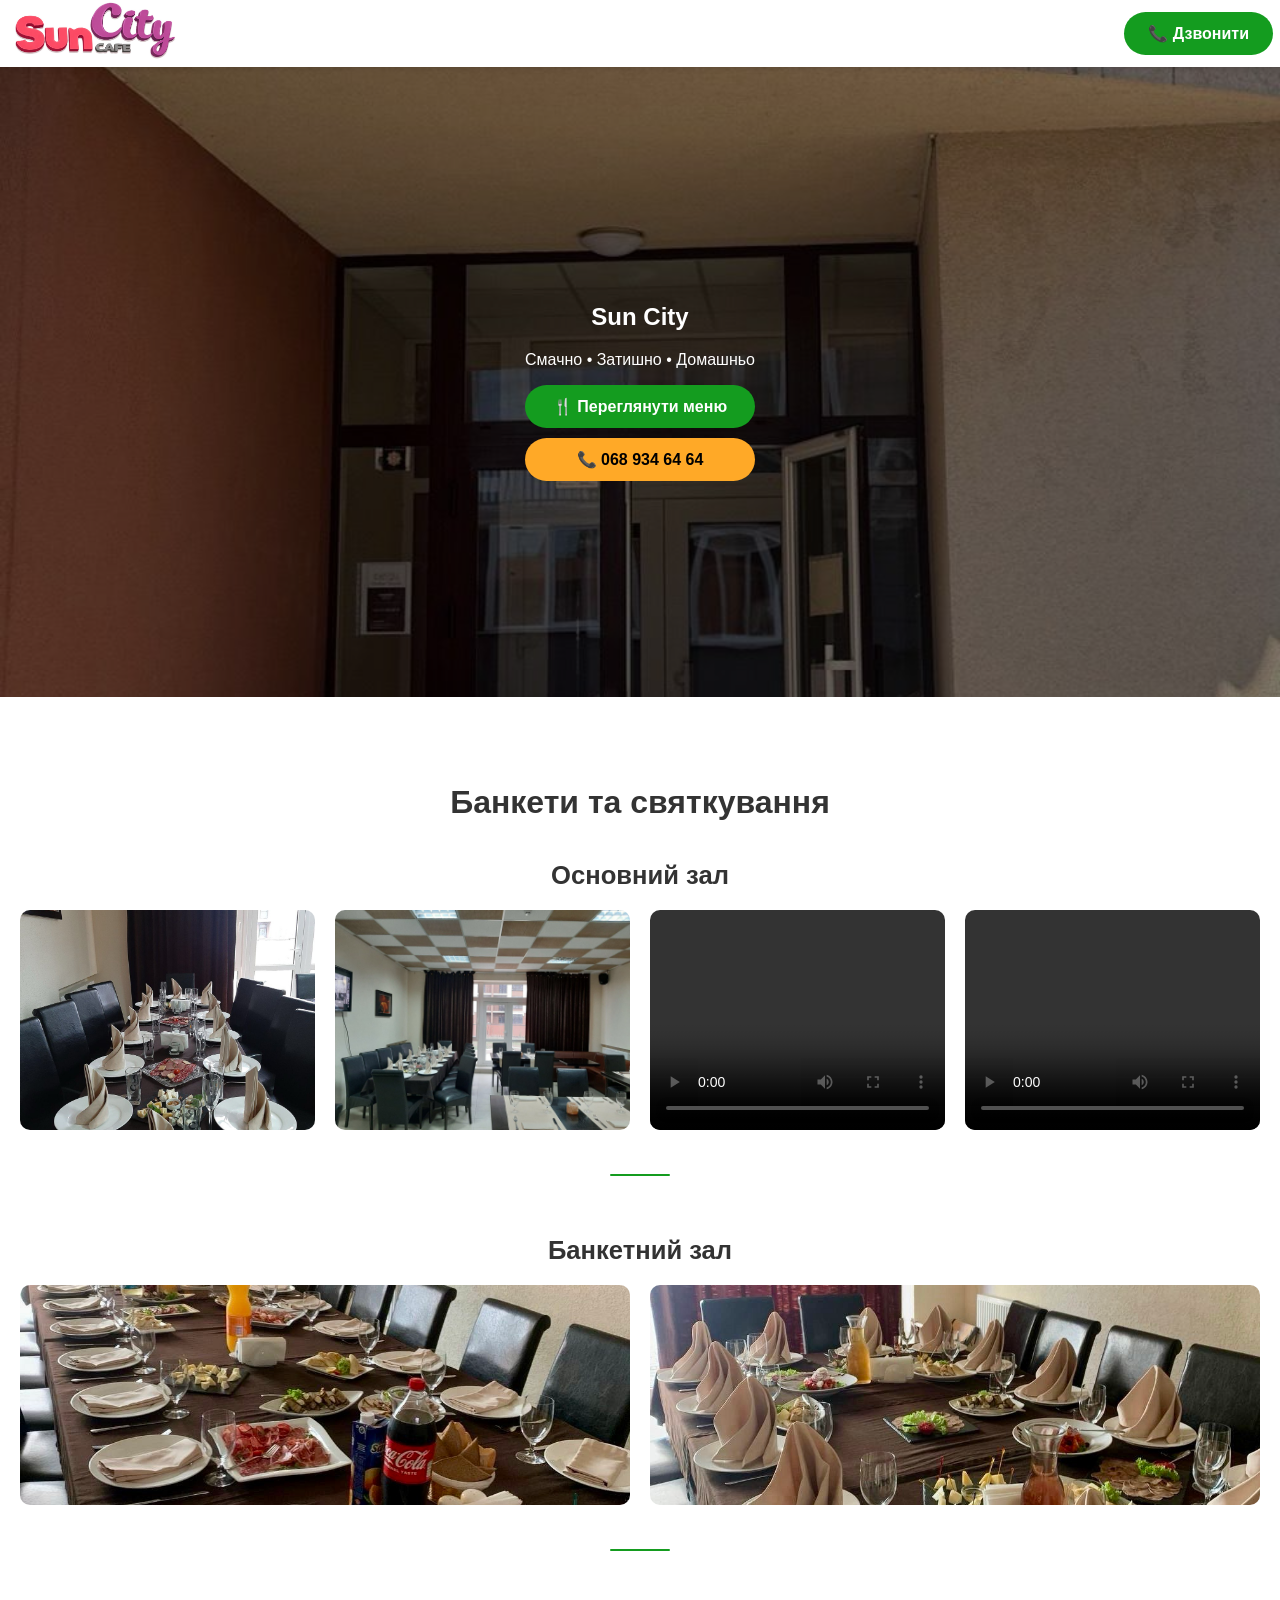
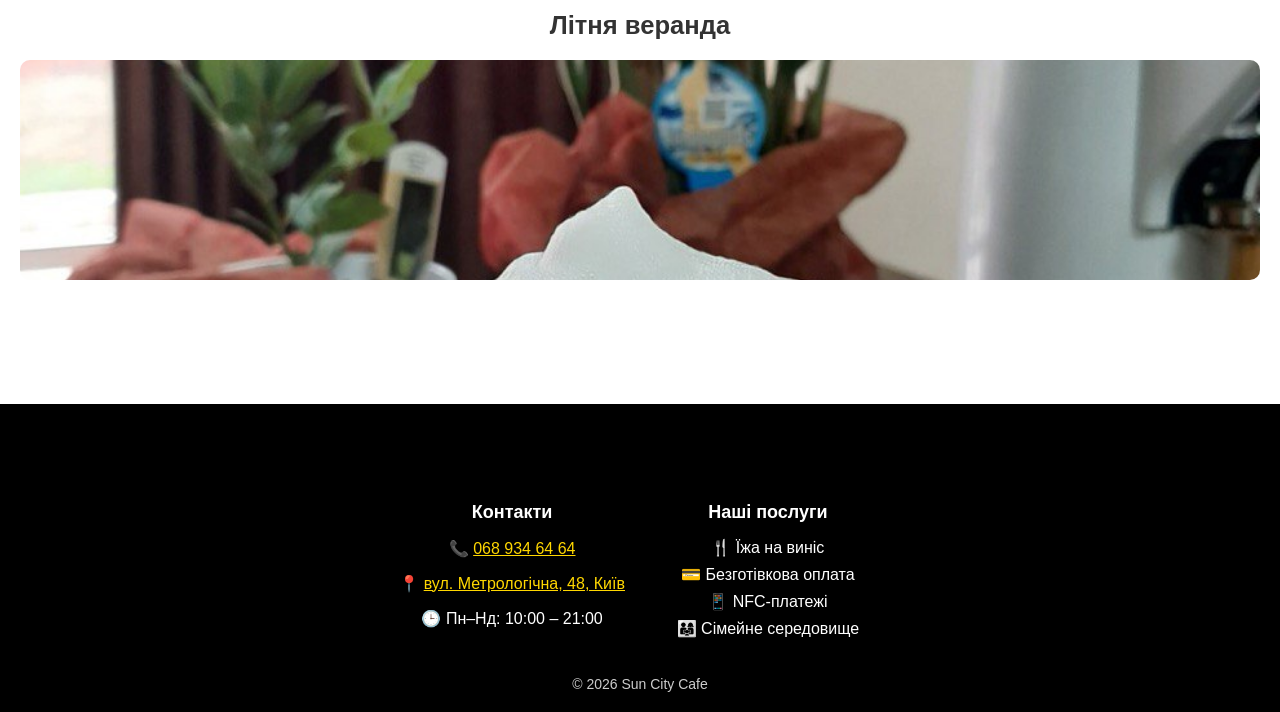
<file: index.html>
<!DOCTYPE html>
<html lang="uk">
<head>
  <meta charset="UTF-8">
  <meta name="viewport" content="width=device-width, initial-scale=1.0">
  <title>Sun City Cafe</title>

  <link rel="stylesheet" href="style.css">
</head>
<body>
<header>
  <div class="logo">
    <img src="images/logo.jpg" alt="SUN CITY">
  </div>
  <a href="tel:+380689346464" class="btn-call">📞 Дзвонити</a>
</header>

<section class="hero">
  <div class="overlay"></div>
  <div class="hero-content">
    <h1>Sun City</h1>
    <p>Смачно • Затишно • Домашньо</p>
    <div class="hero-buttons">
      <a href="menu.html" class="btn btn-primary">🍴 Переглянути меню</a>
      <a href="tel:+380689346464" class="btn btn-secondary">📞 068 934 64 64</a>
    </div>
  </div>
</section>

<section class="banquets">
  <h2 class="section-header">Банкети та святкування</h2>

  <!-- Основний зал -->
  <div class="hall">
    <h3>Основний зал</h3>
    <div class="media-grid">
      <a href="images/осн1.jpg" target="_blank"><img src="images/осн1.jpg" alt="Фото основного залу"></a>
      <a href="images/осн2.jpg" target="_blank"><img src="images/осн2.jpg" alt="Фото основного залу"></a>
      <video src="images/осн11.mp4" controls></video>
      <video src="images/осн22.mp4" controls></video>
      
    </div>
    <div class="divider"></div>
  </div>

  <!-- Банкетний зал -->
  <div class="hall">
    <h3>Банкетний зал</h3>
    <div class="media-grid">
      <a href="images/бнк1.jpg" target="_blank"><img src="images/бнк1.jpg" alt="Фото банкетного залу"></a>
      <a href="images/бнк2.jpg" target="_blank"><img src="images/бнк2.jpg" alt="Фото банкетного залу"></a>
    </div>
    <div class="divider"></div>
  </div>

  <!-- Літня веранда -->
  <div class="hall">
    <h3>Літня веранда</h3>
    <div class="media-grid">
      <a href="images/бар.jpg" target="_blank"><img src="images/бар.jpg" alt="Фото літньої веранди"></a>
    </div>
  </div>
</section>


<!-- Главная страница футер -->
<footer class="footer main-footer">
  <div class="footer-overlay"></div>
  <div class="footer-content">
    <div class="footer-block">
      <h3>Контакти</h3>
      <p>📞 <a href="tel:+380689346464">068 934 64 64</a></p>
      <p>📍 <a href="https://www.google.com/maps/search/?api=1&query=Sun+City+cafe" target="_blank">
        вул. Метрологічна, 48, Київ
      </a></p>
      <p>🕒 Пн–Нд: 10:00 – 21:00</p>
    </div>
    <div class="footer-block">
      <h3>Наші послуги</h3>
      <ul>
        <li>🍴 Їжа на виніс</li>
        <li>💳 Безготівкова оплата</li>
        <li>📱 NFC-платежі</li>
        <li>👨‍👩‍👧 Сімейне середовище</li>
      </ul>
    </div>
  </div>
  <div class="footer-bottom">© 2026 Sun City Cafe</div>
</footer>


<script>
  const slides = document.querySelector('.slides');
  const images = document.querySelectorAll('.slides img');
  let index = 0;

  document.querySelector('.next').onclick = () => move(1);
  document.querySelector('.prev').onclick = () => move(-1);

  function move(step) {
    index = (index + step + images.length) % images.length;
    slides.style.transform = `translateX(-${index * 100}%)`;
  }
</script>

</body>
</html>
</file>
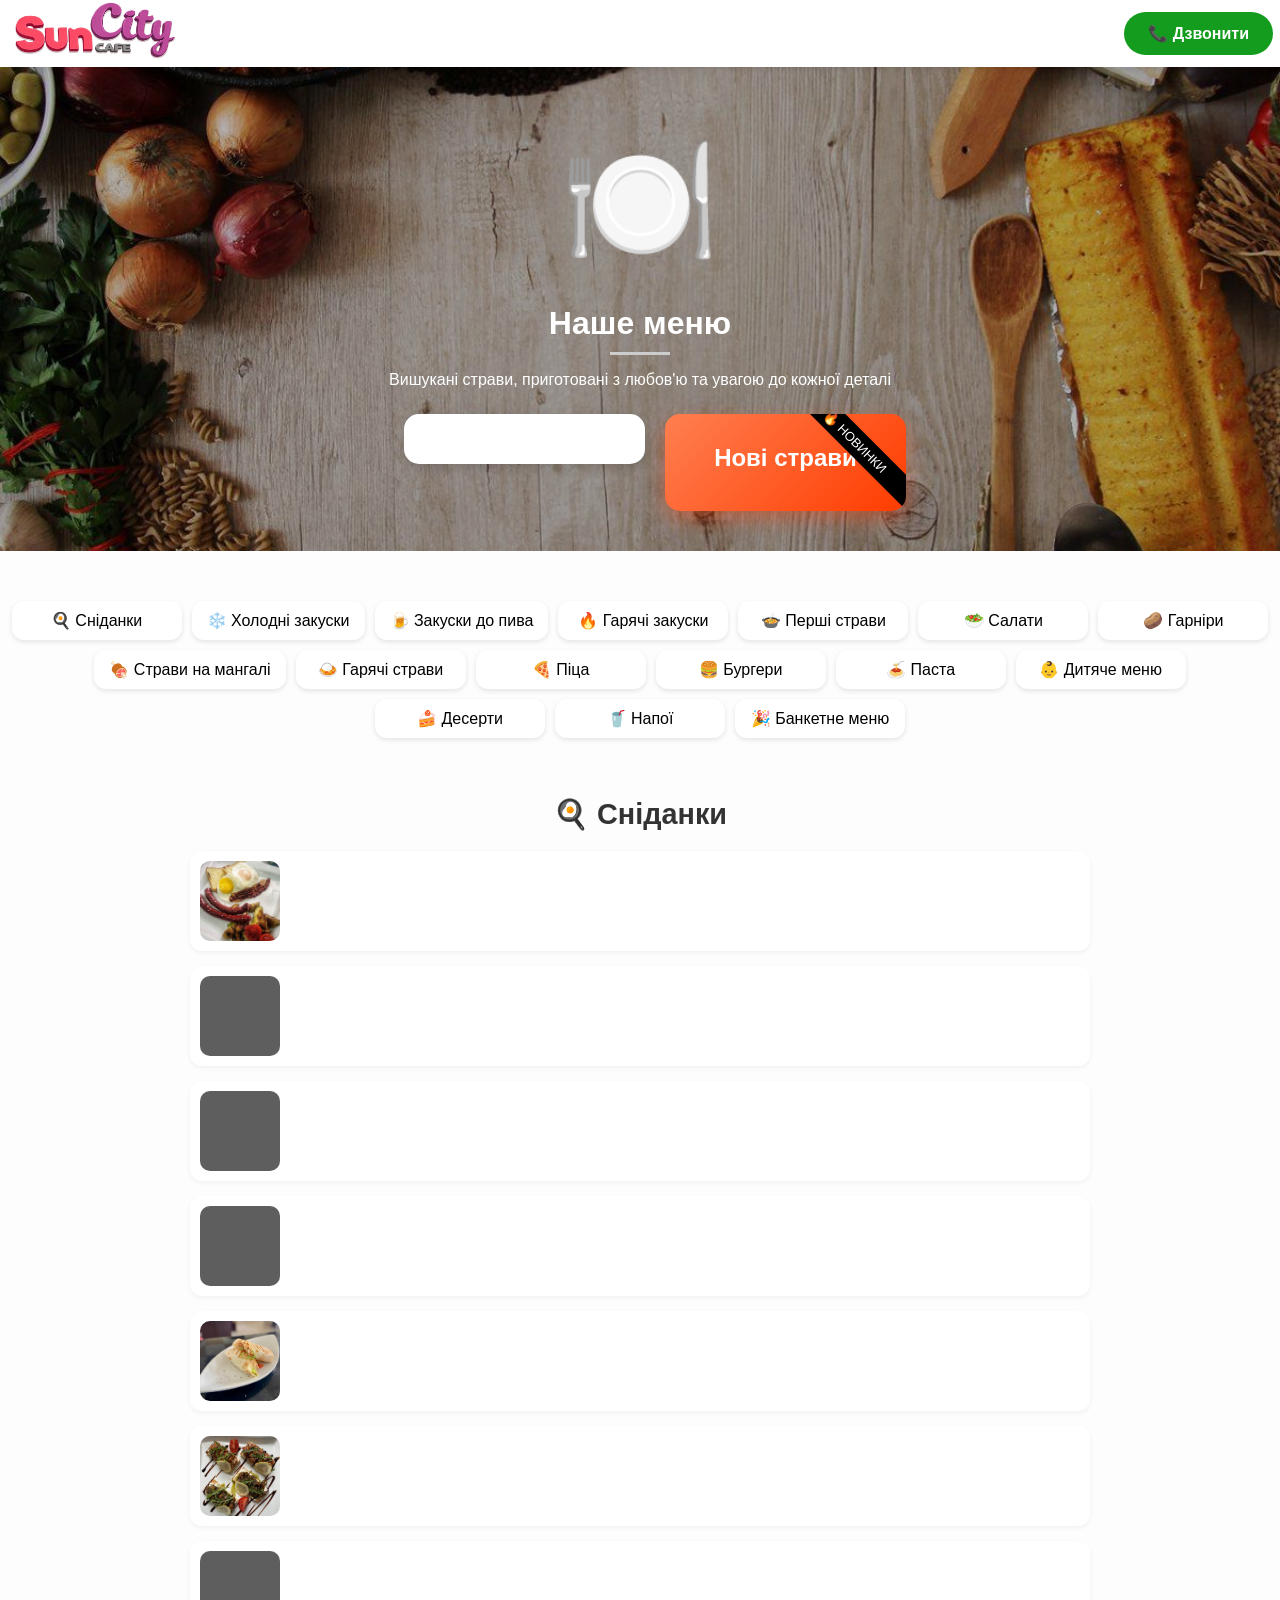
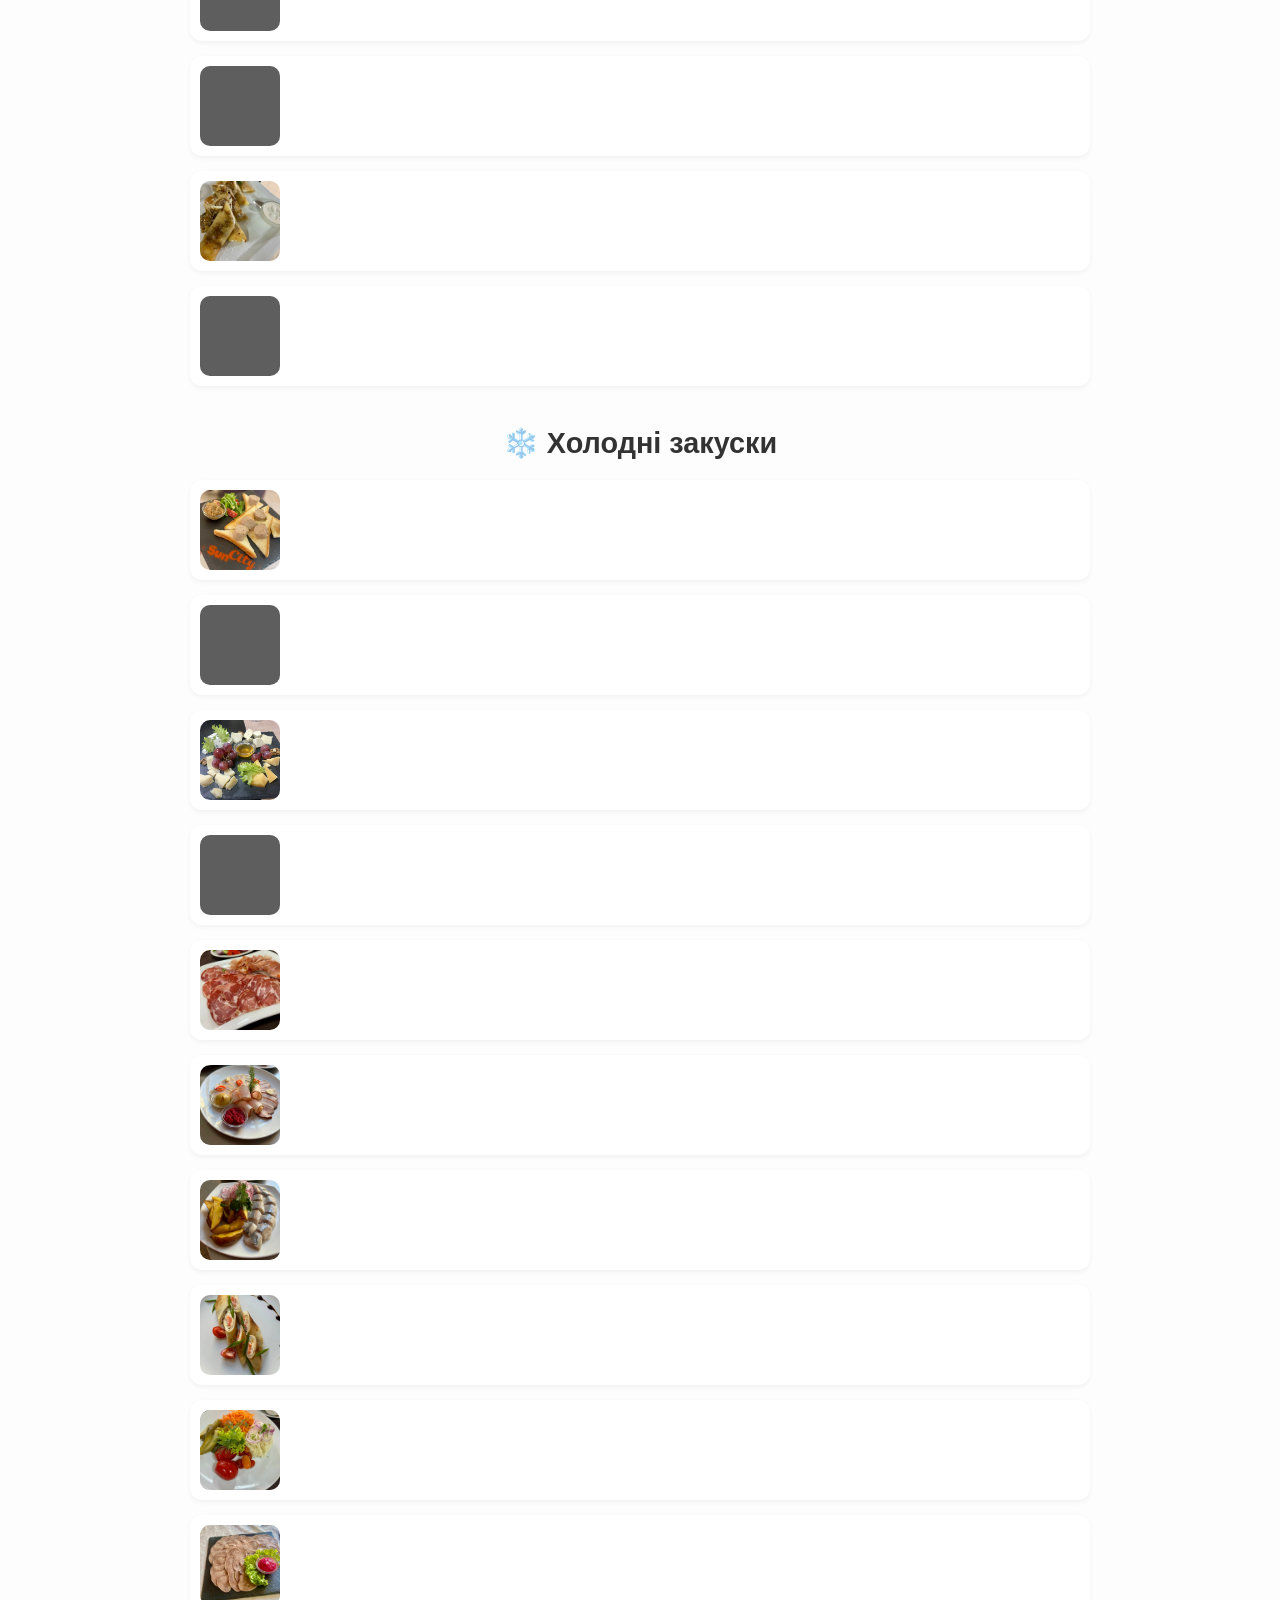
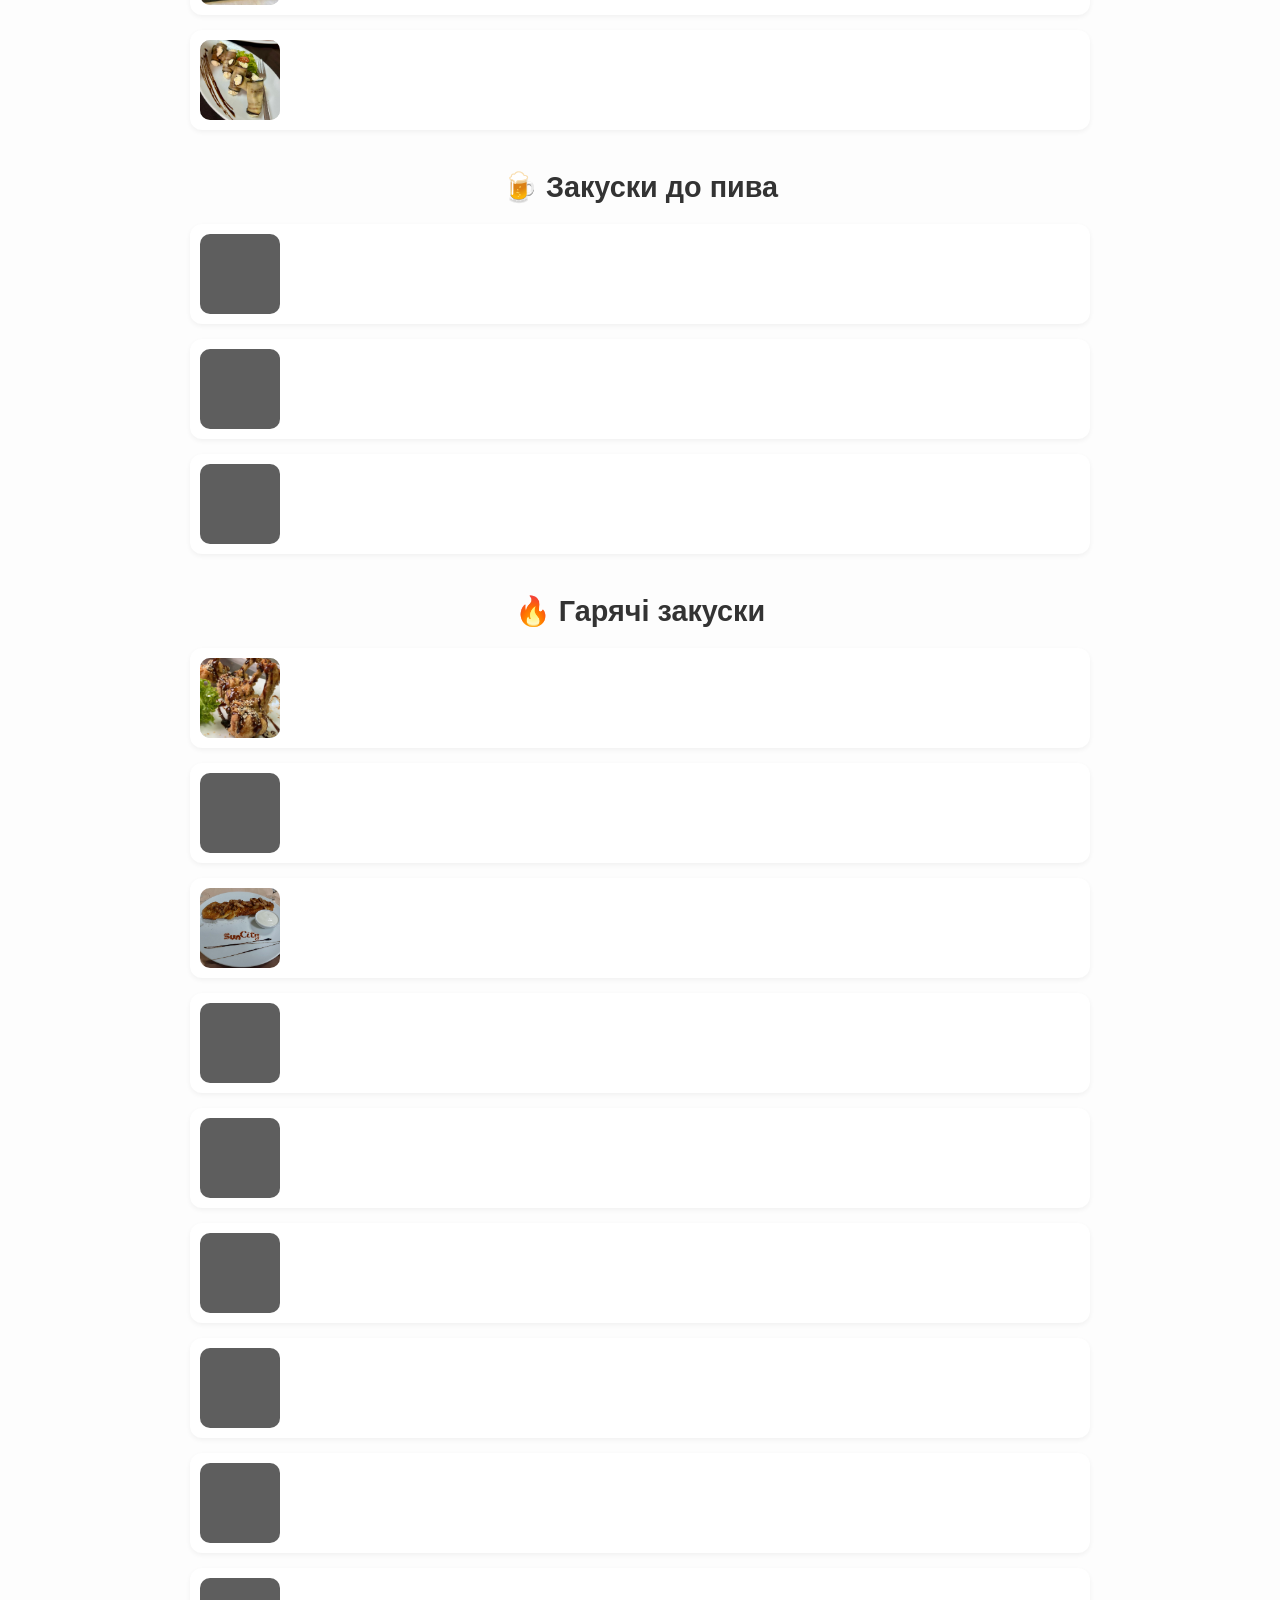
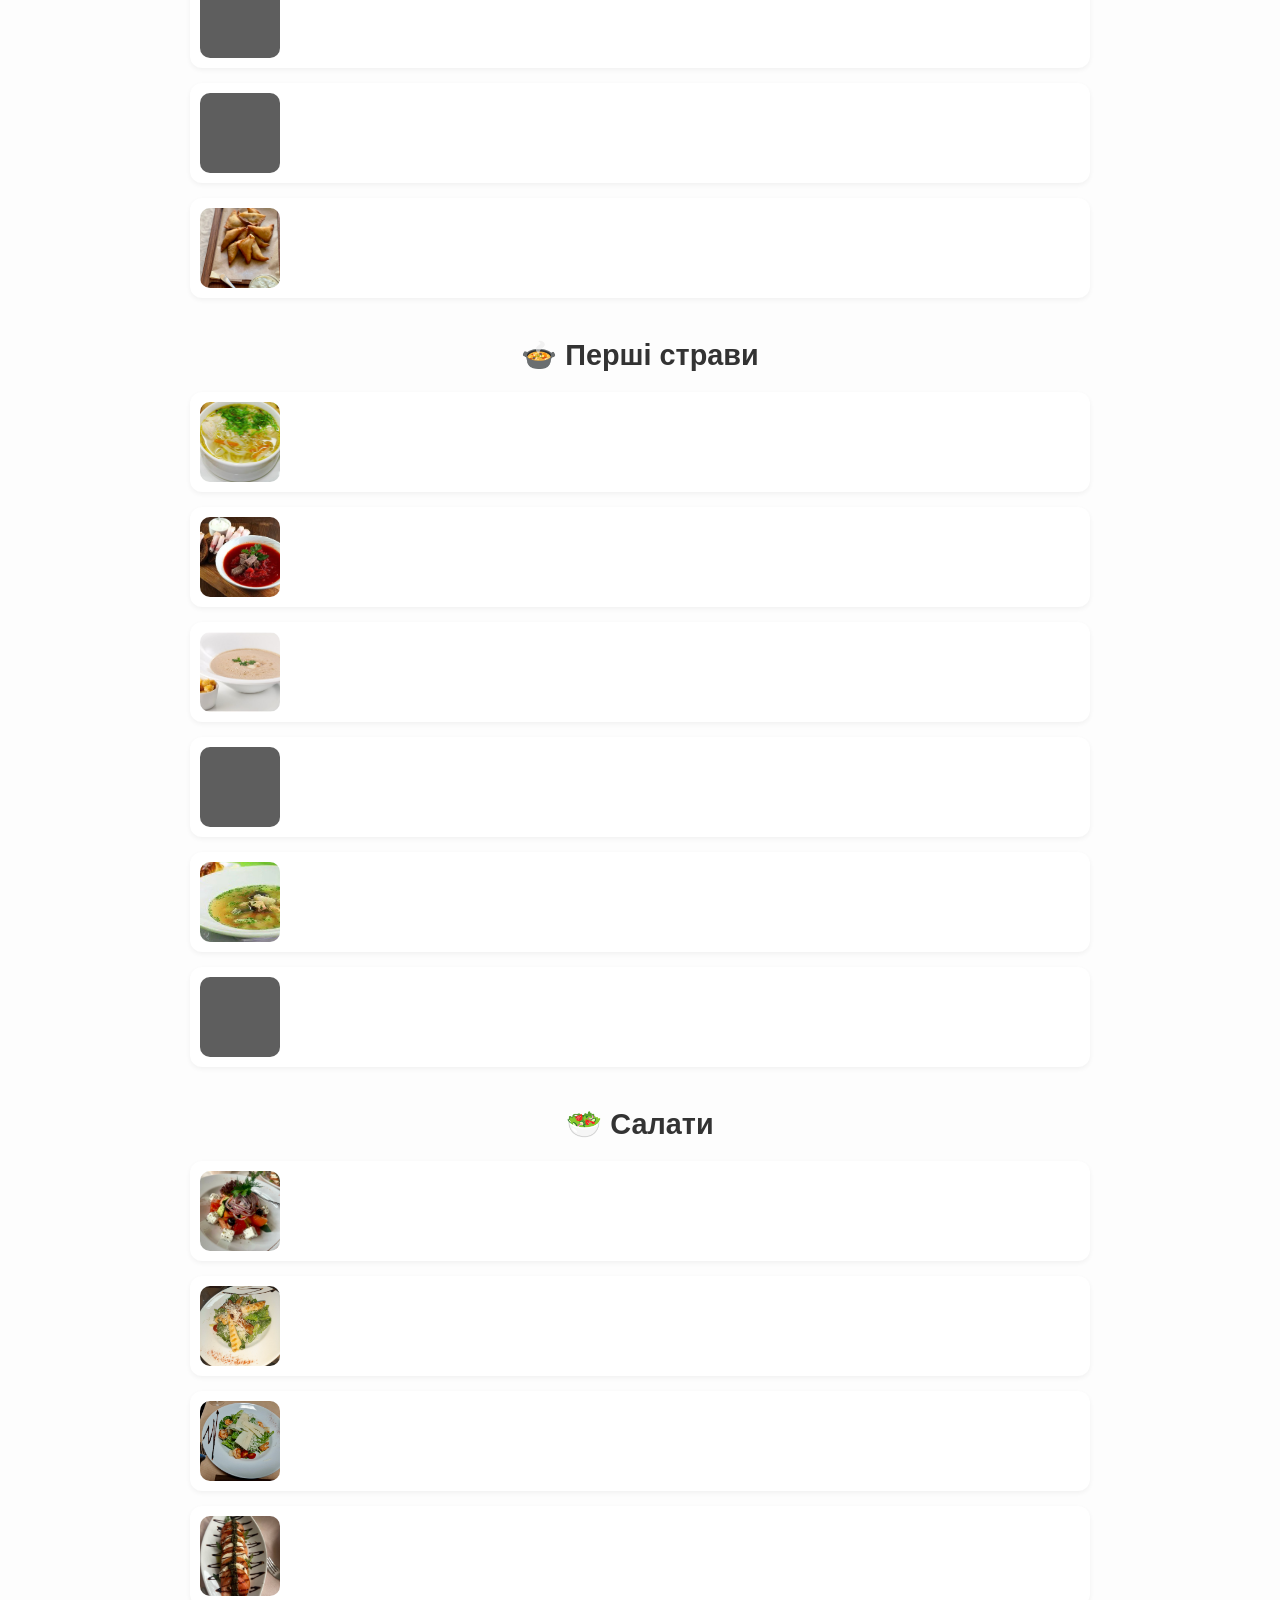
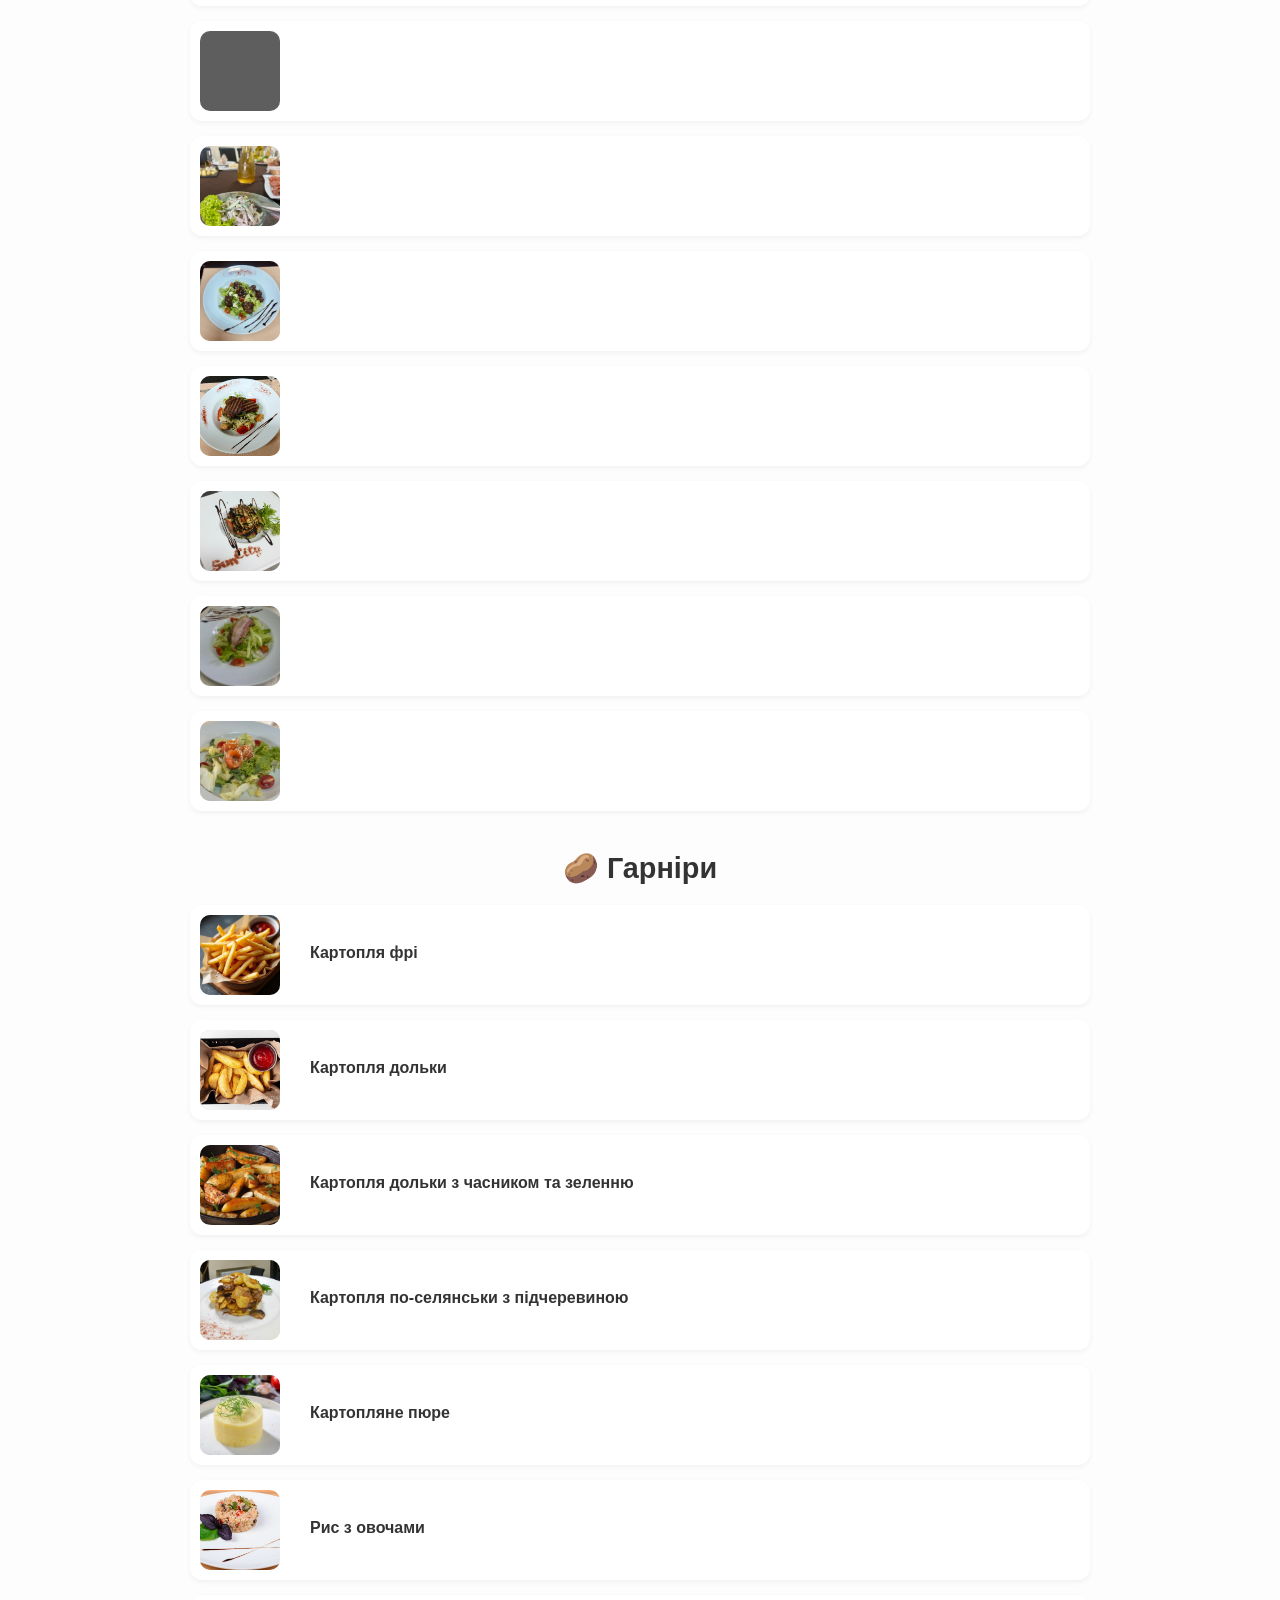
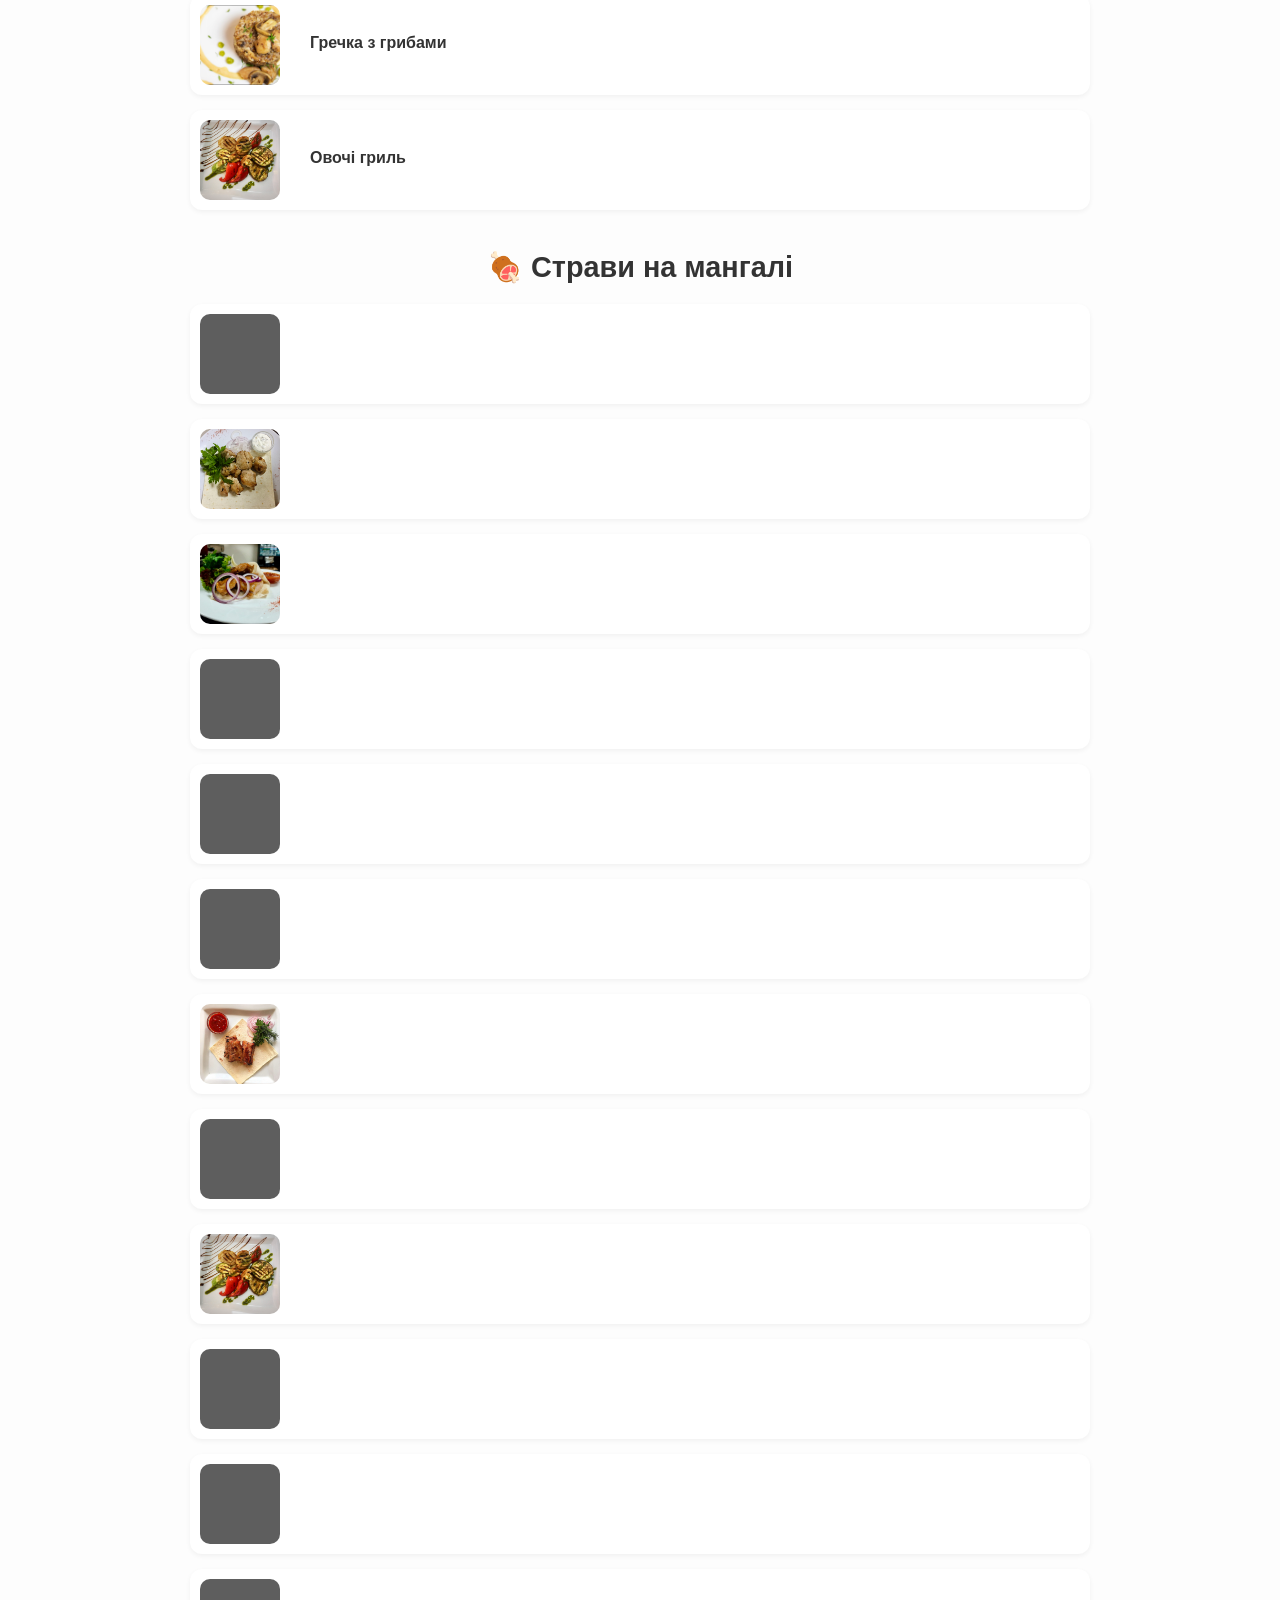
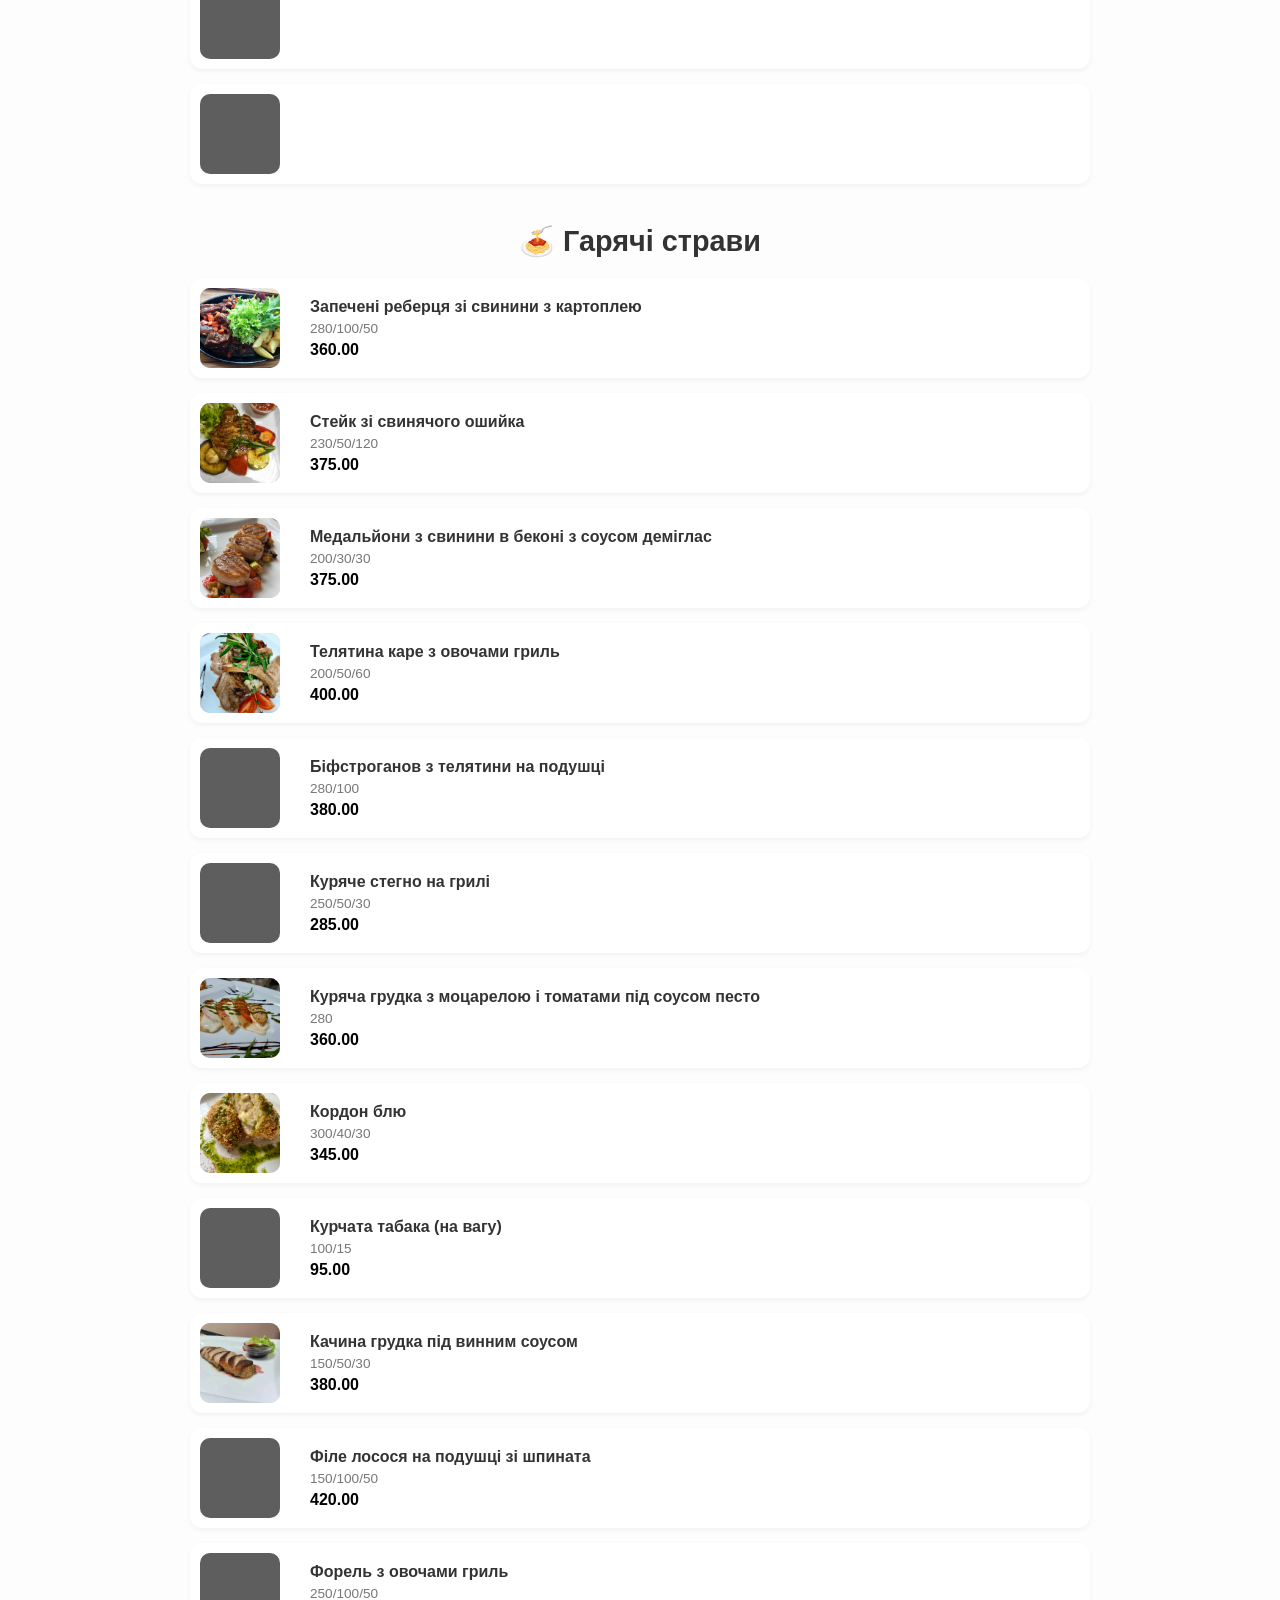
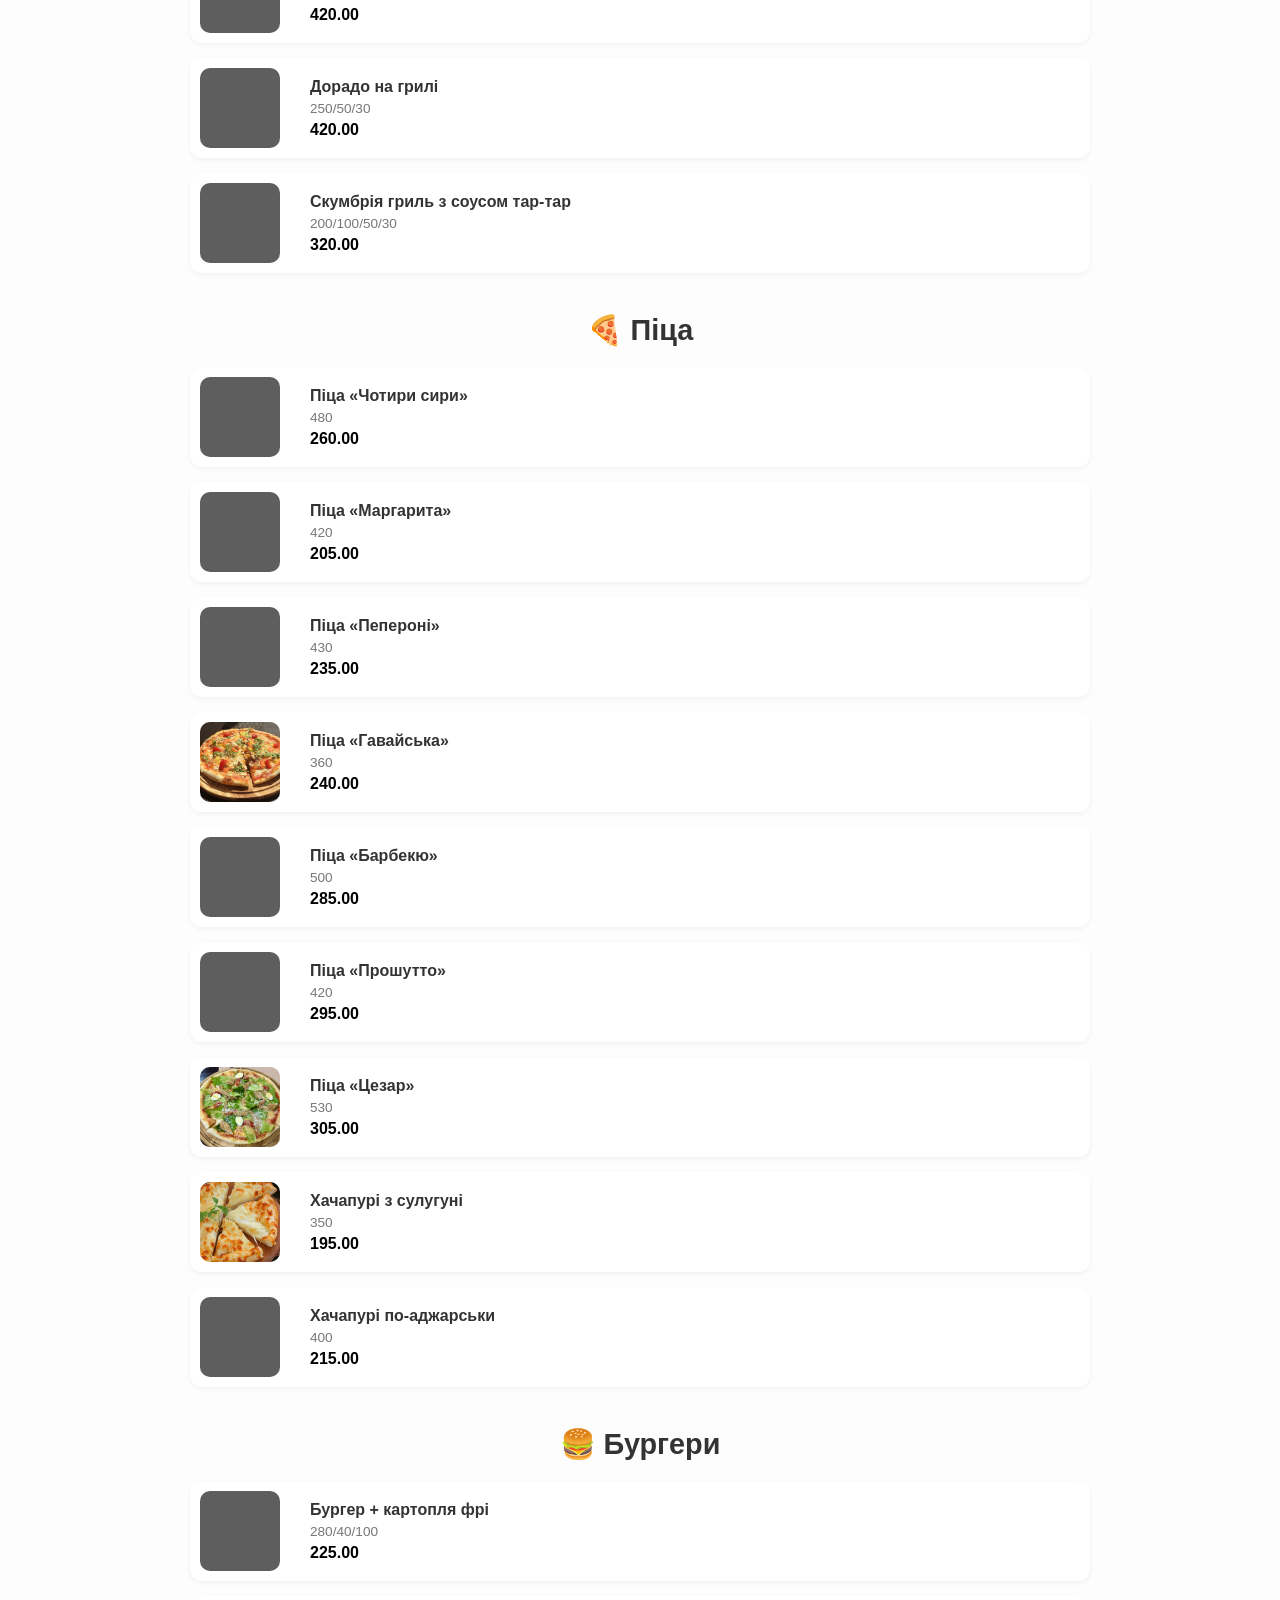
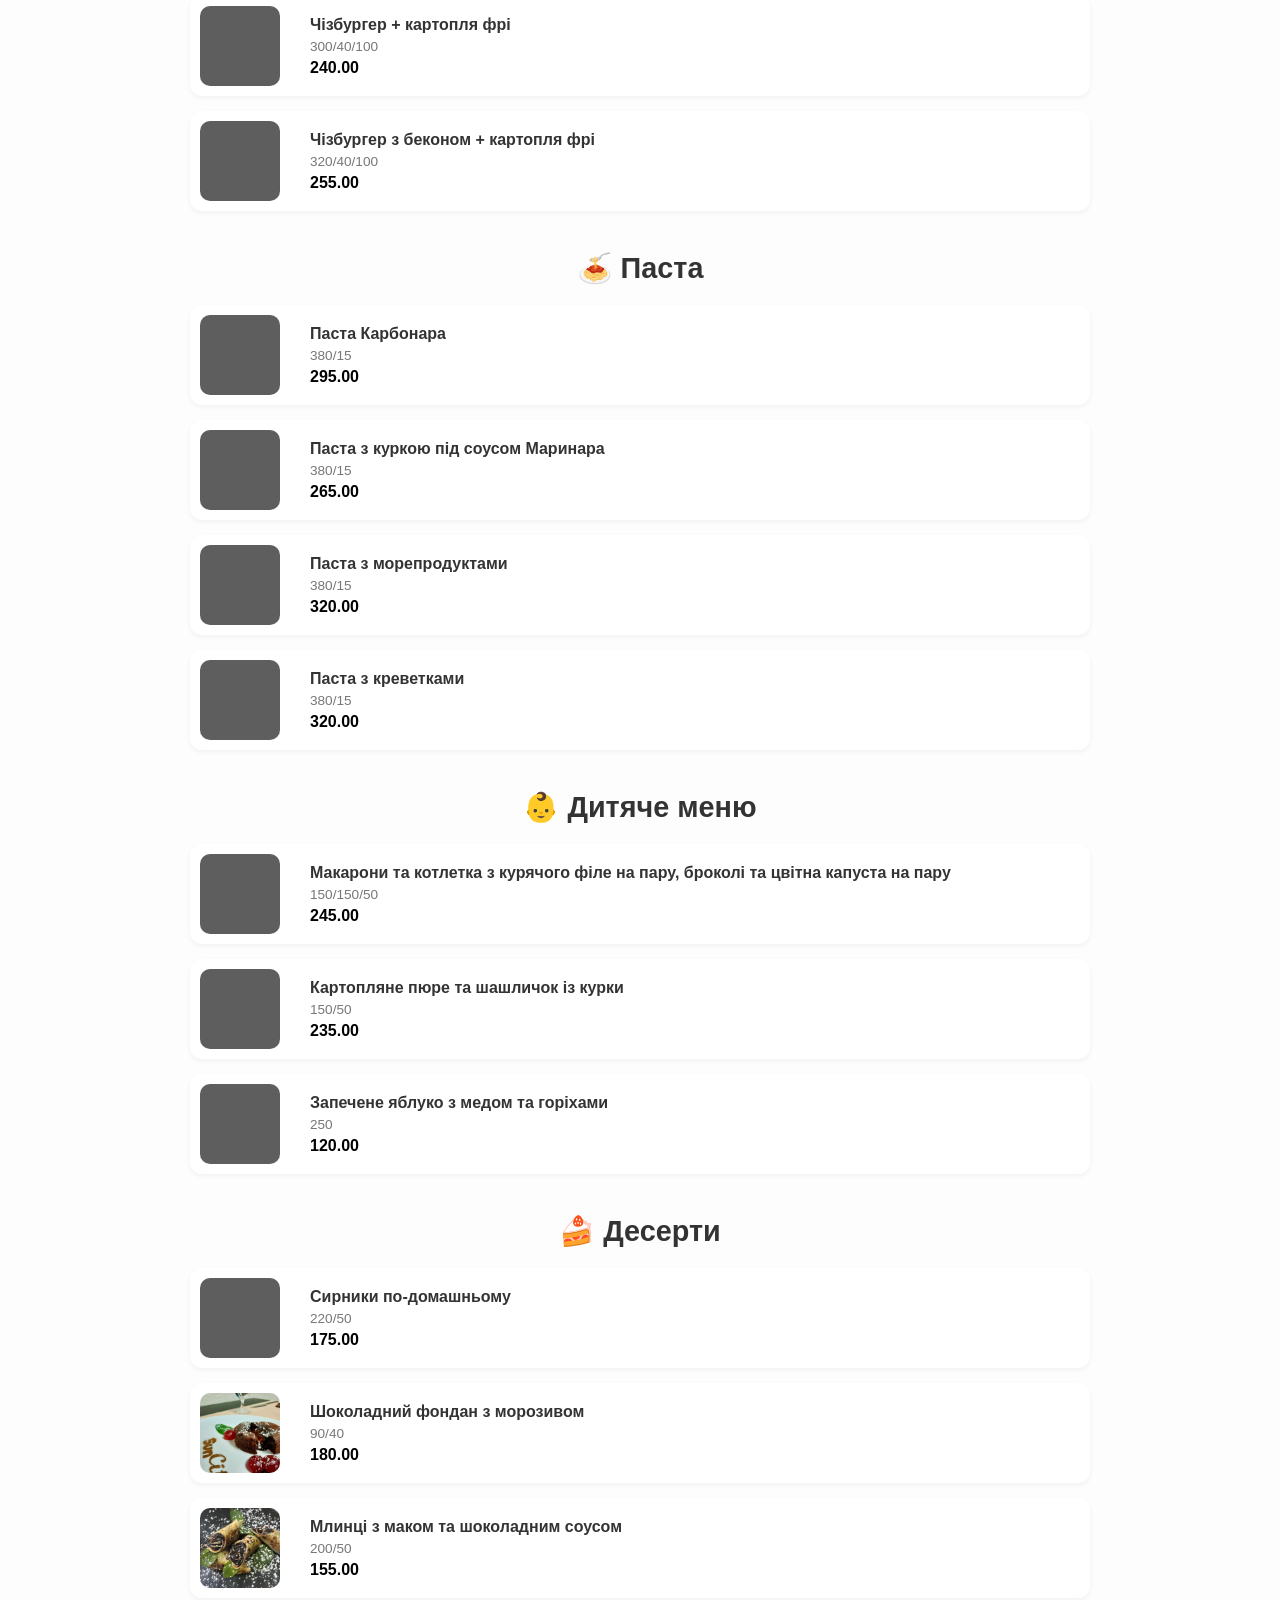
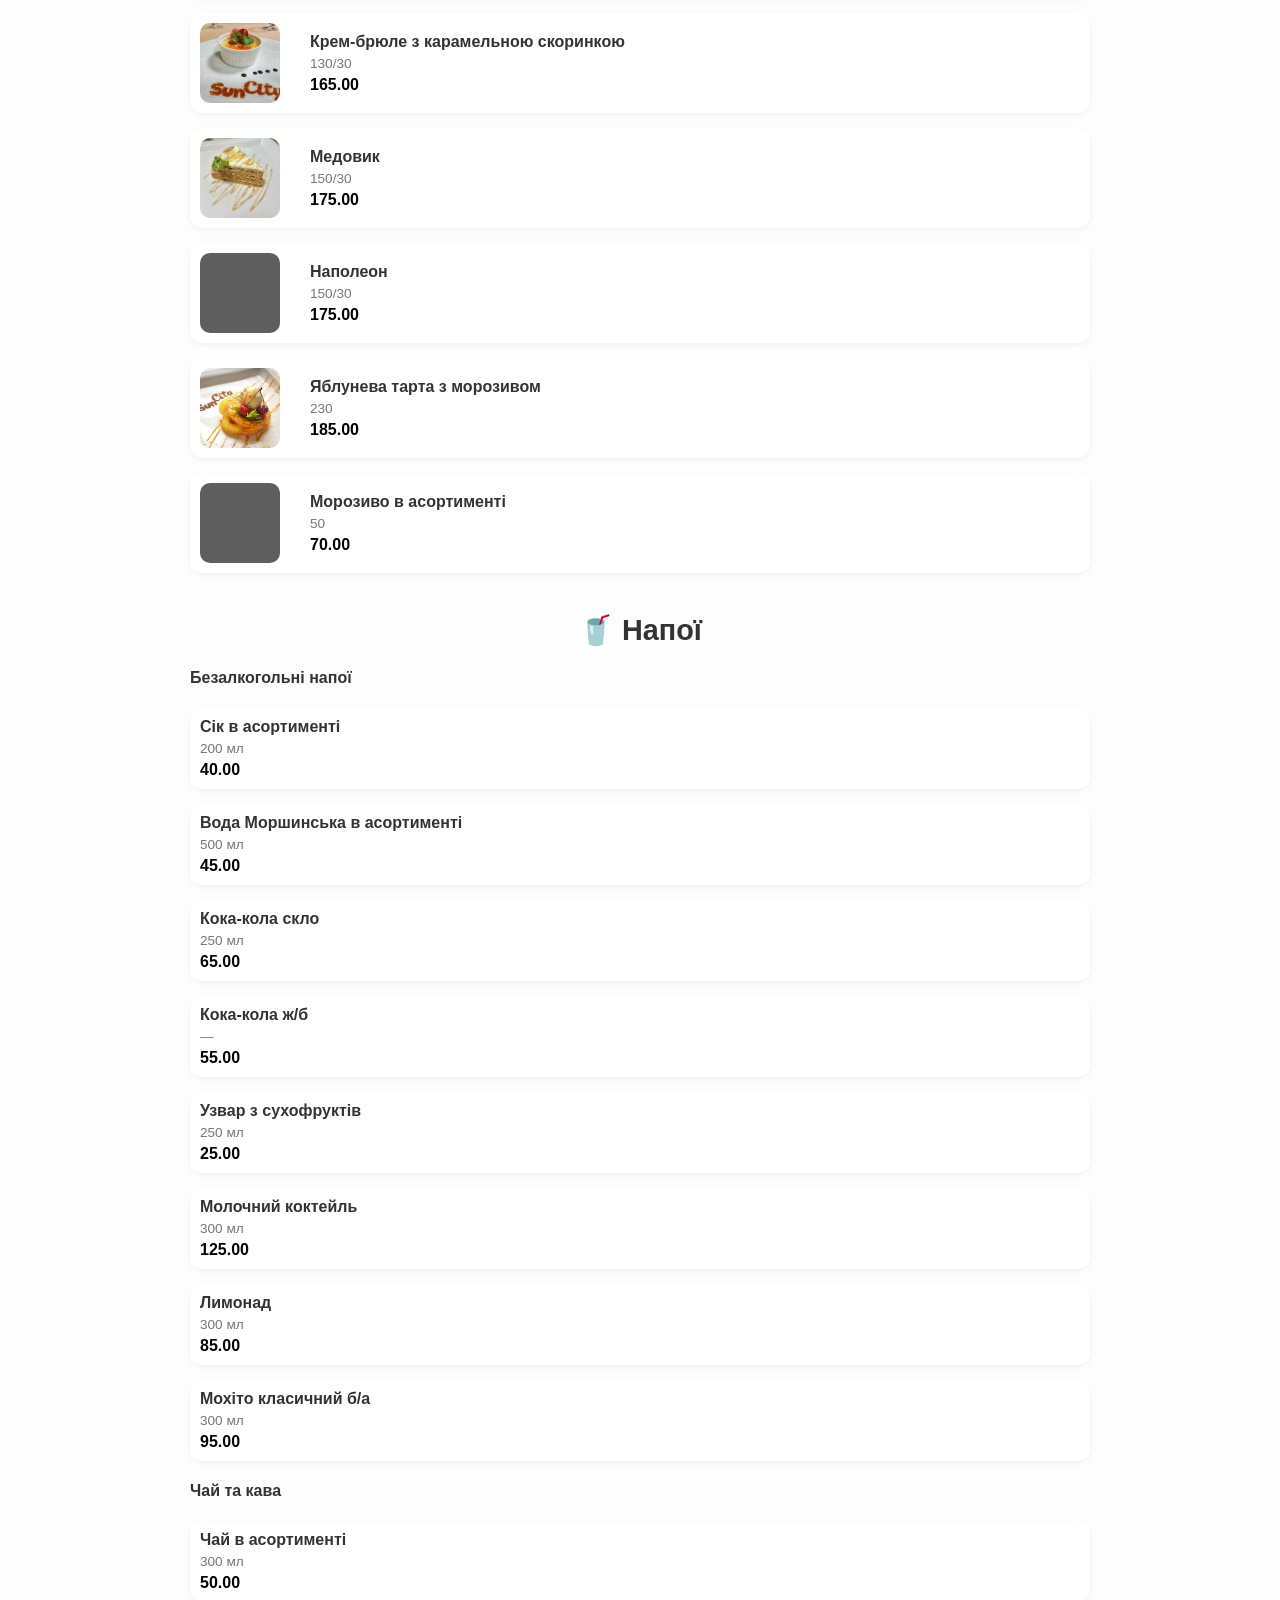
<file: menu.html>
<!DOCTYPE html>
<html lang="uk">
<head>
  <meta charset="UTF-8">
  <meta name="viewport" content="width=device-width, initial-scale=1.0">
  <title>Sun City Menu</title>

  <link rel="stylesheet" href="style.css">
  <script src="script.js" defer></script>

<style>
  /* ===== Base ===== */
  body {
    font-family: Arial, sans-serif;
    margin: 0;
    padding: 0;
    background: #fdfdfd;
    color: #333;
  }

  .logo {
    font-weight: bold;
    font-size: 1.5rem;
  }

    .btn-call {
      text-decoration: none;
      background: #ff7f50;
      color: #fff;
      padding: 10px 20px;
      border-radius: 6px;
    }

    /* ===== Hero ===== */
    .menu-hero {
      background: #ddd url('images/hall.jpg') center / cover no-repeat;
      height: 300px;
      display: flex;
      justify-content: center;
      align-items: center;
      text-align: center;
      color: #fff;
      position: relative;
    }

    .menu-hero .overlay {
      position: absolute;
      inset: 0;
      background: rgba(0, 0, 0, 0.3);
    }

    .menu-content {
      position: relative;
      z-index: 1;
    }

    .menu-content h1 {
      font-size: 2rem;
      margin-bottom: 10px;
    }

    .menu-divider {
      width: 60px;
      height: 3px;
      background: #ccc;
      margin: 10px auto;
      border: none;
    }

    /* ===== Promo lunch ===== */
    .promo-lunch {
      display: flex;
      justify-content: center;
      margin: 20px;
    }

    .lunch-card {
      background: #fff;
      padding: 20px;
      border-radius: 15px;
      width: 80%;
      max-width: 600px;
      box-shadow: 0 3px 8px rgba(0, 0, 0, 0.1);
      text-align: center;
    }

    .lunch-card h2 {
      margin-bottom: 5px;
    }

    .lunch-card .price {
      font-weight: bold;
      font-size: 1.2rem;
      margin-top: 10px;
    }

    /* ===== Mini cards ===== */
    .mini-cards {
      display: flex;
      flex-wrap: wrap;
      justify-content: center;
      gap: 10px;
      margin: 20px 0;
    }

    .mini-card {
      background: #fff;
      padding: 10px 15px;
      border-radius: 12px;
      cursor: pointer;
      box-shadow: 0 2px 5px rgba(0, 0, 0, 0.1);
      transition: transform 0.2s;
    }

    .mini-card:hover {
      transform: scale(1.05);
    }

    /* ===== Menu ===== */
    .menu-items {
      max-width: 900px;
      margin: 0 auto;
      padding: 0 15px;
    }

    .category {
      margin-bottom: 40px;
    }

    .category h3 {
      font-size: 1.8rem;
      margin-bottom: 20px;
      text-align: center;
    }

    .menu-item {
      display: flex;
      align-items: center;
      background: #fff;
      margin-bottom: 15px;
      padding: 10px;
      border-radius: 12px;
      box-shadow: 0 2px 5px rgba(0, 0, 0, 0.05);
    }

    .menu-item img {
      width: 80px;
      height: 80px;
      border-radius: 10px;
      object-fit: cover;
      margin-right: 15px;
      background: #ccc; /* заглушка */
    }

    .item-info h4 {
      margin: 0 0 5px 0;
    }

    .item-info .weight {
      font-size: 0.85rem;
      color: #777;
      margin-bottom: 5px;
    }

    .item-info .price {
      font-weight: bold;
      font-size: 1rem;
    }

    /* ===== Footer CTA ===== */
    .menu-footer-cta {
      background: #222 url('images/placeholder-footer.jpg') center / cover no-repeat;
      color: #fff;
      text-align: center;
      padding: 60px 20px;
    }

    .menu-footer-cta h2 {
      font-size: 2rem;
      font-weight: 700;
      margin-bottom: 15px;
    }

    .menu-footer-cta p {
      font-size: 1rem;
      margin-bottom: 25px;
    }

    .menu-footer-cta .btn {
      text-decoration: none;
      border-radius: 6px;
      padding: 12px 30px;
      margin: 0 5px;
      display: inline-block;
    }

    .menu-footer-cta .btn-primary {
      background: #ff7f50;
      color: #fff;
    }

    .menu-footer-cta .btn-outline {
      border: 2px solid #fff;
      color: #fff;
      background: transparent;
    }

   /* ===== Mobile ===== */
@media (max-width: 768px) {
  .menu-item {
    flex-direction: row; /* горизонтально */
    align-items: center;
    gap: 10px;           /* отступ между картинкой и информацией */
    padding: 10px;
  }

  .menu-item img {
    width: 100px;       /* чуть больше для мобильного */
    height: 100px;
    margin: 0;          /* убираем нижний margin */
  }

  .item-info {
    display: flex;
    flex-direction: column; /* инфа под инфой справа от картинки */
    justify-content: center;
  }

  .item-info h4 {
    font-size: 1rem;
    margin-bottom: 5px;
  }

  .item-info .weight {
    font-size: 0.85rem;
    color: #777;
    margin-bottom: 5px;
  }

  .item-info .price {
    font-weight: bold;
    font-size: 1rem;
  }
.mini-cards {
   flex-direction: column;
    align-items: center; } 
  }
/* Новинки — яркая карточка */
.new-items-card {
  position: relative;
  background: linear-gradient(135deg, #ff7f50, #ff3c00);
  color: #fff;
  padding: 25px;
  border-radius: 20px;
  max-width: 400px;
  width: 100%;
  box-shadow: 0 8px 20px rgba(255, 60, 0, 0.4);
  text-align: center;
  overflow: hidden;
}

/* Бейдж */
.new-items-card .badge {
  position: absolute;
  top: 15px;
  right: -40px;
  background: #000;
  color: #fff;
  padding: 5px 50px;
  font-size: 0.8rem;
  transform: rotate(45deg);
}

/* Текст */
.new-items-card h2 {
  margin-top: 10px;
  font-size: 1.5rem;
}

.new-items-card .price {
  font-weight: bold;
  font-size: 1.3rem;
  margin-top: 10px;
}



/* 📱 Мобилка */
@media (max-width: 768px) {
  .complex-wrapper {
    flex-direction: column;
    align-items: center;
  }
}
 </style>
</head>   
<body> 
 <header> 
 <div class="logo">
   <img src="images/logo.jpg" alt="SUN CITY">
  </div>
 <a href="tel:0689346464" class="btn-call">📞 Дзвонити</a>
</header> 
<!-- Hero / Наше меню -->
<section class="menu-hero">
  <div class="overlay"></div>

  <div class="menu-content">
    <div class="icon">🍽️</div>
    <h1>Наше меню</h1>
    <hr class="menu-divider">
    <p>Вишукані страви, приготовані з любов'ю та увагою до кожної деталі</p>

    <!-- ОБЁРТКА ДЛЯ 2 КАРТОЧЕК -->
    <div class="complex-wrapper">

      <!-- Комплексный обед -->
      <div class="complex-lunch-card" data-id="complex-lunch">
        <h2></h2>
        <p class="composition"></p>
        <p class="price"></p>
      </div>

      <!-- Новинки -->
      <div class="new-items-card">
        <div class="badge">🔥 НОВИНКИ</div>
        <h2>Нові страви</h2>
        <div class="new-items-list"></div>
      </div>

    </div>

  </div>
</section>
<style>
/* ===== HERO ===== */
.menu-hero {
  background: #ddd url('images/hall.jpg') center/cover no-repeat;
  height: auto;
  padding: 60px 20px 40px 20px;
  display: flex;
  justify-content: center;
  align-items: flex-start;
  text-align: center;
  color: #fff;
  position: relative;
}

.menu-content {
  position: relative;
  z-index: 1;
  max-width: 900px;
  margin: 0 auto;
}

/* ===== WRAPPER (2 КАРТОЧКИ) ===== */
.complex-wrapper {
  display: flex;
  justify-content: space-between;
  align-items: flex-start;
  gap: 20px;
  margin-top: 25px;
  padding: 0 15px;
  width: 100%;
}

/* ===== ОБЩИЕ КАРТОЧКИ ===== */
.complex-lunch-card,
.new-items-card {
  flex: 1;
  max-width: 400px;   /* ✔ фикс: был баг без ; */
  height: fit-content;
  border-radius: 15px;
  padding: 20px;
  box-sizing: border-box;
  align-self: flex-start;
}

/* ===== КОМПЛЕКСНЫЙ ОБЕД ===== */
.complex-lunch-card {
  background: #fff;
  color: #000;
  box-shadow: 0 4px 12px rgba(0,0,0,0.15);
}

.complex-lunch-card h2 {
  margin: 0 0 10px 0;
}

.complex-lunch-card .price {
  font-weight: bold;
  font-size: 1.2rem;
  margin-top: 10px;
}

/* убираем пустые блоки */
.complex-lunch-card p {
  margin: 0;
}

.complex-lunch-card p:empty {
  display: none;
}

/* ===== НОВИНКИ ===== */
.new-items-card {
  position: relative;
  background: linear-gradient(135deg, #ff7f50, #ff3c00);
  color: #fff;
  box-shadow: 0 8px 20px rgba(255, 60, 0, 0.4);
  overflow: hidden;
  text-align: center;
}

/* список блюд */
.new-items-list {
  margin-top: 10px;
}

/* строка блюда */
.new-item {
  display: flex;
  justify-content: space-between;
  padding: 6px 0;
  border-bottom: 1px solid rgba(255,255,255,0.2);
}

/* бейдж */
.new-items-card .badge {
  position: absolute;
  top: 15px;
  right: -40px;
  background: #000;
  color: #fff;
  padding: 5px 50px;
  font-size: 0.8rem;
  transform: rotate(45deg);
}

/* ===== MOBILE ===== */
@media (max-width: 768px) {
  .complex-wrapper {
    flex-direction: column;
    align-items: center;     /* центр по горизонтали */
    justify-content: center; /* центр по вертикали (если есть высота) */
    text-align: center;
  }

  .complex-lunch-card,
  .new-items-card {
    width: 100%;
    max-width: 350px; /* немного уже для аккуратного вида */
    margin: 0 auto;   /* дополнительная центровка */
  }
}
</style> 
<div class="mini-cards-wrapper">

  <!-- Левая стрелка 
  <button class="scroll-arrow left" aria-label="Scroll left">‹</button>-->

  <!-- Ряд мини-карточек -->
  <div class="mini-cards">
    <div class="mini-card" onclick="document.getElementById('breakfast').scrollIntoView({behavior: 'smooth'})">🍳 Сніданки</div>
    <div class="mini-card" onclick="document.getElementById('cold-snacks').scrollIntoView({behavior: 'smooth'})">❄️ Холодні закуски</div>
    <div class="mini-card" onclick="document.getElementById('beer-snacks').scrollIntoView({behavior: 'smooth'})">🍺 Закуски до пива</div>
    <div class="mini-card" onclick="document.getElementById('hot-snacks').scrollIntoView({behavior: 'smooth'})">🔥 Гарячі закуски</div>
    <div class="mini-card" onclick="document.getElementById('soups').scrollIntoView({behavior: 'smooth'})">🍲 Перші страви</div>
    <div class="mini-card" onclick="document.getElementById('salads').scrollIntoView({behavior: 'smooth'})">🥗 Салати</div>
    <div class="mini-card" onclick="document.getElementById('garnish').scrollIntoView({behavior: 'smooth'})">🥔 Гарніри</div>
    <div class="mini-card" onclick="document.getElementById('grill').scrollIntoView({behavior: 'smooth'})">🍖 Страви на мангалі</div>
    <div class="mini-card" onclick="document.getElementById('hotdishes').scrollIntoView({behavior: 'smooth'})">🍛 Гарячі страви</div>
    <div class="mini-card" onclick="document.getElementById('pizza').scrollIntoView({behavior: 'smooth'})">🍕 Піца</div>
    <div class="mini-card" onclick="document.getElementById('burgers').scrollIntoView({behavior: 'smooth'})">🍔 Бургери</div>
    <div class="mini-card" onclick="document.getElementById('pasta').scrollIntoView({behavior: 'smooth'})">🍝 Паста</div>
    <div class="mini-card" onclick="document.getElementById('kids').scrollIntoView({behavior: 'smooth'})">👶 Дитяче меню</div>
    <div class="mini-card" onclick="document.getElementById('desserts').scrollIntoView({behavior: 'smooth'})">🍰 Десерти</div>
    <div class="mini-card" onclick="document.getElementById('drinks').scrollIntoView({behavior: 'smooth'})">🥤 Напої</div>
    <div class="mini-card" onclick="document.getElementById('banquet').scrollIntoView({behavior: 'smooth'})">🎉 Банкетне меню</div>
  </div>

  <!-- Правая стрелка 
  <button class="scroll-arrow right" aria-label="Scroll right">›</button>-->

  <!-- Фейковый скроллбар -->
  <div class="fake-scrollbar">
    <div class="fake-thumb"></div>
  </div>
<script>
document.addEventListener("DOMContentLoaded", () => {
  const container = document.querySelector(".mini-cards");
  const scrollbar = document.querySelector(".fake-scrollbar");
  const thumb = document.querySelector(".fake-thumb");

  function updateThumb() {
    const visibleRatio = container.clientWidth / container.scrollWidth;
    const thumbWidth = Math.max(visibleRatio * scrollbar.clientWidth, 30);

    thumb.style.width = thumbWidth + "px";

    const maxScrollLeft = container.scrollWidth - container.clientWidth;
    const maxThumbLeft = scrollbar.clientWidth - thumbWidth;

    const scrollRatio = container.scrollLeft / maxScrollLeft;
    thumb.style.left = scrollRatio * maxThumbLeft + "px";
  }

  container.addEventListener("scroll", updateThumb);
  window.addEventListener("resize", updateThumb);

  updateThumb();
});
</script>

</div>


<!-- Menu Items -->
<section class="menu-items">
<!-- 🍳 Сніданки -->
<article class="category" id="breakfast">
  <h3>🍳 Сніданки</h3>

  <div class="menu-list">

    <div class="menu-item" data-id="breakfast-1">
      <img src="images/Яєчня по англійській.jpg" alt="Яєчня по-англійськи" loading="lazy">
      <div class="item-info">
        <h4 class="item-title"></h4>
        <p class="weight"></p>
        <p class="price"></p>
      </div>
    </div>

    <div class="menu-item" data-id="breakfast-2">
      <img src="images/placeholder.jpg" alt="Омлет з двох яєць" loading="lazy">
      <div class="item-info">
        <h4 class="item-title"></h4>
        <p class="weight"></p>
        <p class="price"></p>
      </div>
    </div>

   <div class="menu-item" data-id="breakfast-3">
      <img src="images/placeholder.jpg" alt="Ліниві вареники (солодкі)" loading="lazy">
      <div class="item-info">
        <h4 class="item-title"></h4>
        <p class="weight"></p>
        <p class="price"></p>
      </div>
    </div>

    <div class="menu-item" data-id="breakfast-4">
      <img src="images/placeholder.jpg" alt="Тост з куркою гриль та яйцем пашот" loading="lazy">
      <div class="item-info">
        <h4 class="item-title"></h4>
        <p class="weight"></p>
        <p class="price"></p>
      </div>
    </div>

    <div class="menu-item" data-id="breakfast-5">
      <img src="images/Рол з куркою та овочами.jpg" alt="Рол з куркою та овочами" loading="lazy">
      <div class="item-info">
        <h4 class="item-title"></h4>
        <p class="weight"></p>
        <p class="price"></p>
      </div>
    </div>

    <div class="menu-item" data-id="breakfast-6">
      <img src="images/Дует Брускет.jpg" alt="Дует брускет" loading="lazy">
      <div class="item-info">
        <h4 class="item-title"></h4>
        <p class="weight"></p>
        <p class="price"></p>
      </div>
    </div>

    <div class="menu-item" data-id="breakfast-7">
      <img src="images/placeholder.jpg" alt="Млинці з джемом" loading="lazy">
      <div class="item-info">
        <h4 class="item-title"></h4>
        <p class="weight"></p>
        <p class="price"></p>
      </div>
    </div>

    <div class="menu-item" data-id="breakfast-8">
      <img src="images/placeholder.jpg" alt="Млинці з яблуками" loading="lazy">
      <div class="item-info">
        <h4 class="item-title"></h4>
        <p class="weight"></p>
        <p class="price"></p>
      </div>
    </div>

    <div class="menu-item" data-id="breakfast-9">
      <img src="images/Млинці з сиром.jpg" alt="Млинці з сиром" loading="lazy">
      <div class="item-info">
        <h4 class="item-title"></h4>
        <p class="weight"></p>
        <p class="price"></p>
      </div>
    </div>

    <div class="menu-item" data-id="breakfast-10">
      <img src="images/placeholder.jpg" alt="Хліб" loading="lazy">
      <div class="item-info">
        <h4 class="item-title"></h4>
        <p class="weight"></p>
        <p class="price"></p>
      </div>
    </div>

  </div>
</article>


<!-- ❄️ Холодні закуски -->
<article class="category" id="cold-snacks">
  <h3>❄️ Холодні закуски</h3>

  <div class="menu-item" data-id="cold-snacks-1">
    <img src="images/Парфе з качиної печінки.jpg" alt="Парфе з качиної печінки" loading="lazy">
    <div class="item-info">
      <h4></h4>
      <p class="weight"></p>
      <p class="price"></p>
    </div>
  </div>

  <div class="menu-item" data-id="cold-snacks-2">
    <img src="images/placeholder.jpg" alt="Тар-тар з лосося" loading="lazy">
    <div class="item-info">
      <h4></h4>
      <p class="weight"></p>
      <p class="price"></p>
    </div>
  </div>

  <div class="menu-item" data-id="cold-snacks-3">
    <img src="images/Сирна Європа.jpg" alt="Сирна Європа" loading="lazy">
    <div class="item-info">
      <h4></h4>
      <p class="weight"></p>
      <p class="price"></p>
    </div>
  </div>

  <div class="menu-item" data-id="cold-snacks-4">
    <img src="images/placeholder.jpg" alt="Сирна Україна" loading="lazy">
    <div class="item-info">
      <h4></h4>
      <p class="weight"></p>
      <p class="price"></p>
    </div>
  </div>

  <div class="menu-item" data-id="cold-snacks-5">
    <img src="images/Мʼясна Європа.jpg" alt="М’ясна Європа" loading="lazy">
    <div class="item-info">
      <h4></h4>
      <p class="weight"></p>
      <p class="price"></p>
    </div>
  </div>

  <div class="menu-item" data-id="cold-snacks-6">
    <img src="images/Асорті сала.jpg" alt="Асорті з сала" loading="lazy">
    <div class="item-info">
      <h4></h4>
      <p class="weight"></p>
      <p class="price"></p>
    </div>
  </div>

  <div class="menu-item" data-id="cold-snacks-7">
    <img src="images/Оселедець або скумбрія власного посолу.jpg" alt="Оселедець або скумбрія власного посолу  з картоплею та мар. цибулею" loading="lazy">
    <div class="item-info">
      <h4></h4>
      <p class="weight"></p>
      <p class="price"></p>
    </div>
  </div>

  <div class="menu-item" data-id="cold-snacks-8">
    <img src="images/Млинці з лососем.jpg" alt="Млинці з лососем" loading="lazy">
    <div class="item-info">
      <h4></h4>
      <p class="weight"></p>
      <p class="price"></p>
    </div>
  </div>

  <div class="menu-item" data-id="cold-snacks-9">
    <img src="images/Домашні соління.jpg" alt="Домашні соління" loading="lazy">
    <div class="item-info">
      <h4></h4>
      <p class="weight"></p>
      <p class="price"></p>
    </div>
  </div>

  <div class="menu-item" data-id="cold-snacks-10">
    <img src="images/Язик телячий з хроном.jpg" alt="Язик телячий з хроном" loading="lazy">
    <div class="item-info">
      <h4></h4>
      <p class="weight"></p>
      <p class="price"></p>
    </div>
  </div>

  <div class="menu-item" data-id="cold-snacks-11">
    <img src="images/Рулетики з баклажанів.jpg" alt="Рулетики з баклажанів з гострою начинкою" loading="lazy">
    <div class="item-info">
      <h4></h4>
      <p class="weight"></p>
      <p class="price"></p>
    </div>
  </div>
</article>

<!-- 🍺 Закуски до пива -->
<article class="category" id="beer-snacks">
  <h3>🍺 Закуски до пива</h3>

  <div class="menu-item" data-id="beer-snacks-1">
    <img src="images/placeholder.jpg" alt="Ароматні крильця в паніровці" loading="lazy">
    <div class="item-info">
      <h4></h4>
      <p class="weight"></p>
      <p class="price"></p>
    </div>
  </div>

  <div class="menu-item" data-id="beer-snacks-2">
    <img src="images/placeholder.jpg" alt="Курячі нагетси Панко" loading="lazy">
    <div class="item-info">
      <h4></h4>
      <p class="weight"></p>
      <p class="price"></p>
    </div>
  </div>

  <div class="menu-item" data-id="beer-snacks-3">
    <img src="images/placeholder.jpg" alt="Тарілка пивних ласощів" loading="lazy">
    <div class="item-info">
      <h4></h4>
      <p class="weight"></p>
      <p class="price"></p>
    </div>
  </div>
</article>

<!-- 🔥 Гарячі закуски -->
<article class="category" id="hot-snacks">
  <h3>🔥 Гарячі закуски</h3>

  <div class="menu-item" data-id="hot-snacks-1">
    <img src="images/Крильця теріякі.jpg" alt="Крильця теріякі з мікс салатом" loading="lazy">
    <div class="item-info">
      <h4></h4>
      <p class="weight"></p>
      <p class="price"></p>
    </div>
  </div>

  <div class="menu-item" data-id="hot-snacks-2">
    <img src="images/placeholder.jpg" alt="Лаваш з сиром сулугуні" loading="lazy">
    <div class="item-info">
      <h4></h4>
      <p class="weight"></p>
      <p class="price"></p>
    </div>
  </div>

  <div class="menu-item" data-id="hot-snacks-3">
    <img src="images/Деруни з грибамишварками.jpg" alt="Деруни з грибами / шкварками" loading="lazy">
    <div class="item-info">
      <h4></h4>
      <p class="weight"></p>
      <p class="price"></p>
    </div>
  </div>

  <div class="menu-item" data-id="hot-snacks-4">
    <img src="images/placeholder.jpg" alt="Креветки Батерфляй" loading="lazy">
    <div class="item-info">
      <h4></h4>
      <p class="weight"></p>
      <p class="price"></p>
    </div>
  </div>

  <div class="menu-item" data-id="hot-snacks-5">
    <img src="images/placeholder.jpg" alt="Пательня із свіжиною" loading="lazy">
    <div class="item-info">
      <h4></h4>
      <p class="weight"></p>
      <p class="price"></p>
    </div>
  </div>

  <div class="menu-item" data-id="hot-snacks-6">
    <img src="images/placeholder.jpg" alt="Ковбаски на грилі з аджикою та грінками" loading="lazy">
    <div class="item-info">
      <h4></h4>
      <p class="weight"></p>
      <p class="price"></p>
    </div>
  </div>

  <div class="menu-item" data-id="hot-snacks-7">
    <img src="images/placeholder.jpg" alt="Телячий язик на грилі" loading="lazy">
    <div class="item-info">
      <h4></h4>
      <p class="weight"></p>
      <p class="price"></p>
    </div>
  </div>

  <div class="menu-item" data-id="hot-snacks-8">
    <img src="images/placeholder.jpg" alt="Вареники з м’ясом / картоплею та грибами (сметана/шкварки)" loading="lazy">
    <div class="item-info">
      <h4></h4>
      <p class="weight"></p>
      <p class="price"></p>
    </div>
  </div>

  <div class="menu-item" data-id="hot-snacks-9">
    <img src="images/placeholder.jpg" alt="Пельмені у вершково-сирному соусі та печерицями" loading="lazy">
    <div class="item-info">
      <h4></h4>
      <p class="weight"></p>
      <p class="price"></p>
    </div>
  </div>

  <div class="menu-item" data-id="hot-snacks-10">
    <img src="images/placeholder.jpg" alt="Баклажан запечений з моцарелою" loading="lazy">
    <div class="item-info">
      <h4></h4>
      <p class="weight"></p>
      <p class="price"></p>
    </div>
  </div>

  <div class="menu-item" data-id="hot-snacks-11">
    <img src="images/Міні чебуреки.jpg" alt="Міні-чебуреки з соусом Сацикі" loading="lazy">
    <div class="item-info">
      <h4></h4>
      <p class="weight"></p>
      <p class="price"></p>
    </div>
  </div>
</article>

<!-- 🍲 Перші страви -->
<article class="category" id="soups">
  <h3>🍲 Перші страви</h3>

  <div class="menu-item" data-id="soups-1">
    <img src="images/кур.бульйон.jpg" alt="Курячий бульйон з сухариками" loading="lazy">
    <div class="item-info">
      <h4></h4>
      <p class="weight"></p>
      <p class="price"></p>
    </div>
  </div>

  <div class="menu-item" data-id="soups-2">
    <img src="images/борщ.jpg" alt="Борщ український з салом та грінками" loading="lazy">
    <div class="item-info">
      <h4></h4>
      <p class="weight"></p>
      <p class="price"></p>
    </div>
  </div>

  <div class="menu-item" data-id="soups-3">
    <img src="images/крем суп гриби.jpg" alt="Крем-суп грибний" loading="lazy">
    <div class="item-info">
      <h4></h4>
      <p class="weight"></p>
      <p class="price"></p>
    </div>
  </div>

  <div class="menu-item" data-id="soups-4">
    <img src="images/placeholder.jpg" alt="Французький цибулевий суп з тостом" loading="lazy">
    <div class="item-info">
      <h4></h4>
      <p class="weight"></p>
      <p class="price"></p>
    </div>
  </div>

  <div class="menu-item" data-id="soups-5">
    <img src="images/юшка рибна.jpg" alt="Юшка рибна" loading="lazy">
    <div class="item-info">
      <h4></h4>
      <p class="weight"></p>
      <p class="price"></p>
    </div>
  </div>

  <div class="menu-item" data-id="soups-6">
    <img src="images/placeholder.jpg" alt="Томатний суп з морепродуктами" loading="lazy">
    <div class="item-info">
      <h4></h4>
      <p class="weight"></p>
      <p class="price"></p>
    </div>
  </div>
</article>


<!-- 🥗 Салати -->
<article class="category" id="salads">
  <h3>🥗 Салати</h3>

  <div class="menu-item" data-id="salads-1">
    <img src="images/С-т Грецький.jpg" alt="Салат «Грецький»" loading="lazy">
    <div class="item-info">
      <h4></h4>
      <p class="weight"></p>
      <p class="price"></p>
    </div>
  </div>

  <div class="menu-item" data-id="salads-2">
    <img src="images/С-т Цезар з куркою.jpg" alt="Салат «Цезар» з куркою та беконом" loading="lazy">
    <div class="item-info">
      <h4></h4>
      <p class="weight"></p>
      <p class="price"></p>
    </div>
  </div>

  <div class="menu-item" data-id="salads-3">
    <img src="images/С-т Цезар з креветками.jpg" alt="Салат «Цезар» з тигровими креветками" loading="lazy">
    <div class="item-info">
      <h4></h4>
      <p class="weight"></p>
      <p class="price"></p>
    </div>
  </div>

  <div class="menu-item" data-id="salads-4">
    <img src="images/С-т Капрезе.jpg" alt="Салат «Капрезе»" loading="lazy">
    <div class="item-info">
      <h4></h4>
      <p class="weight"></p>
      <p class="price"></p>
    </div>
  </div>

  <div class="menu-item" data-id="salads-5">
    <img src="images/placeholder.jpg" alt="Томати з бринзою та базиліком" loading="lazy">
    <div class="item-info">
      <h4></h4>
      <p class="weight"></p>
      <p class="price"></p>
    </div>
  </div>

  <div class="menu-item" data-id="salads-6">
    <img src="images/С-т Мисливець.jpg" alt="Салат «Мисливець»" loading="lazy">
    <div class="item-info">
      <h4></h4>
      <p class="weight"></p>
      <p class="price"></p>
    </div>
  </div>

  <div class="menu-item" data-id="salads-7">
    <img src="images/С-т з курячої печінки.jpg" alt="Теплий салат з курячою печінкою" loading="lazy">
    <div class="item-info">
      <h4></h4>
      <p class="weight"></p>
      <p class="price"></p>
    </div>
  </div>

  <div class="menu-item" data-id="salads-8">
    <img src="images/С-т теплий з мікс овочами і телятиною.jpg" alt="Теплий салат з мікс овочами та телятиною гриль" loading="lazy">
    <div class="item-info">
      <h4></h4>
      <p class="weight"></p>
      <p class="price"></p>
    </div>
  </div>

  <div class="menu-item" data-id="salads-9">
    <img src="images/С-т з овочів гриль.jpg" alt="Теплий салат з овочів гриль" loading="lazy">
    <div class="item-info">
      <h4></h4>
      <p class="weight"></p>
      <p class="price"></p>
    </div>
  </div>

  <div class="menu-item" data-id="salads-10">
    <img src="images/С-т теплий SunCity.jpg" alt="Теплий салат SunCity" loading="lazy">
    <div class="item-info">
      <h4></h4>
      <p class="weight"></p>
      <p class="price"></p>
    </div>
  </div>

  <div class="menu-item" data-id="salads-11">
    <img src="images/Мікс салат з лососем і каперсами.jpg" alt="Мікс салат з лососем та каперсами" loading="lazy">
    <div class="item-info">
      <h4></h4>
      <p class="weight"></p>
      <p class="price"></p>
    </div>
  </div>

</article>
<!-- 🥔 Гарніри -->
<article class="category" id="garnish">
  <h3>🥔 Гарніри</h3>

  <div class="menu-item" data-id="garnish-1">
    <img src="images/фрі.jpg" alt="Картопля фрі " loading="lazy">
    <div class="item-info">
      <h4>Картопля фрі</h4>
      <p class="weight"></p>
      <p class="price"></p>
    </div>
  </div>

  <div class="menu-item" data-id="garnish-2">
    <img src="images/Картопля дольки.jpg" alt="Картопля дольки" loading="lazy">
    <div class="item-info">
      <h4>Картопля дольки</h4>
      <p class="weight"></p>
      <p class="price"></p>
    </div>
  </div>

  <div class="menu-item" data-id="garnish-3">
    <img src="images/дольки часник.jpg" alt="Картопля дольки з часником та зеленню" loading="lazy">
    <div class="item-info">
      <h4>Картопля дольки з часником та зеленню</h4>
      <p class="weight"></p>
      <p class="price"></p>
    </div>
  </div>

  <div class="menu-item" data-id="garnish-4">
    <img src="images/Картопля по селянському з під черевеною.jpg" alt="Картопля по-селянськи з підчеревиною" loading="lazy">
    <div class="item-info">
      <h4>Картопля по-селянськи з підчеревиною</h4>
      <p class="weight"></p>
      <p class="price"></p>
    </div>
  </div>

  <div class="menu-item" data-id="garnish-5">
    <img src="images/пюре.jpg" alt="Картопляне пюре" loading="lazy">
    <div class="item-info">
      <h4>Картопляне пюре</h4>
      <p class="weight"></p>
      <p class="price"></p>
    </div>
  </div>

  <div class="menu-item" data-id="garnish-6">
    <img src="images/рис з овочами.jpg" alt="Рис з овочами" loading="lazy">
    <div class="item-info">
      <h4>Рис з овочами</h4>
      <p class="weight"></p>
      <p class="price"></p>
    </div>
  </div>

  <div class="menu-item" data-id="garnish-7">
    <img src="images/гречка гриби.jpg" alt="Гречка з грибами" loading="lazy">
    <div class="item-info">
      <h4>Гречка з грибами</h4>
      <p class="weight"></p>
      <p class="price"></p>
    </div>
  </div>

  <div class="menu-item" data-id="garnish-8">
    <img src="images/Овочі гриль.jpg" alt="Овочі гриль" loading="lazy">
    <div class="item-info">
      <h4>Овочі гриль</h4>
      <p class="weight"></p>
      <p class="price"></p>
    </div>
  </div>

</article>
<!-- 🍖 Страви на мангалі -->
<article class="category" id="grill">
  <h3>🍖 Страви на мангалі</h3>

  <div class="menu-item" data-id="grill-1">
    <img src="images/placeholder.jpg" alt="Шашлик зі свинини" loading="lazy">
    <div class="item-info">
      <h4></h4>
      <p class="weight"></p>
      <p class="price"></p>
    </div>
  </div>

  <div class="menu-item" data-id="grill-2">
    <img src="images/Шашлик із курячої грудки.jpg" alt="Шашлик з курячої грудки" loading="lazy">
    <div class="item-info">
      <h4></h4>
      <p class="weight"></p>
      <p class="price"></p>
    </div>
  </div>

  <div class="menu-item" data-id="grill-3">
    <img src="images/Ша-к із курячого бедра.jpg" alt="Шашлик з кур. стегна" loading="lazy">
    <div class="item-info">
      <h4></h4>
      <p class="weight"></p>
      <p class="price"></p>
    </div>
  </div>

  <div class="menu-item" data-id="grill-4">
    <img src="images/placeholder.jpg" alt="Мисливські ковбаски на мангалі" loading="lazy">
    <div class="item-info">
      <h4></h4>
      <p class="weight"></p>
      <p class="price"></p>
    </div>
  </div>

  <div class="menu-item" data-id="grill-5">
    <img src="images/placeholder.jpg" alt="Стейк зі свинини на кістці" loading="lazy">
    <div class="item-info">
      <h4></h4>
      <p class="weight"></p>
      <p class="price"></p>
    </div>
  </div>

  <div class="menu-item" data-id="grill-6">
    <img src="images/placeholder.jpg" alt="Каре телятини" loading="lazy">
    <div class="item-info">
      <h4></h4>
      <p class="weight"></p>
      <p class="price"></p>
    </div>
  </div>

  <div class="menu-item" data-id="grill-7">
    <img src="images/Свинячі реберця на мангалі.jpg" alt="Свинячі реберця на мангалі" loading="lazy">
    <div class="item-info">
      <h4></h4>
      <p class="weight"></p>
      <p class="price"></p>
    </div>
  </div>

  <div class="menu-item" data-id="grill-8">
    <img src="images/placeholder.jpg" alt="Шашлик з курячих крилець" loading="lazy">
    <div class="item-info">
      <h4></h4>
      <p class="weight"></p>
      <p class="price"></p>
    </div>
  </div>

  <div class="menu-item" data-id="grill-9">
    <img src="images/Шашлик овочевий.jpg" alt="Шашлик овочевий" loading="lazy">
    <div class="item-info">
      <h4></h4>
      <p class="weight"></p>
      <p class="price"></p>
    </div>
  </div>

  <div class="menu-item" data-id="grill-10">
    <img src="images/placeholder.jpg" alt="Запечена картопля з підчеревиною" loading="lazy">
    <div class="item-info">
      <h4></h4>
      <p class="weight"></p>
      <p class="price"></p>
    </div>
  </div>

  <div class="menu-item" data-id="grill-11">
    <img src="images/placeholder.jpg" alt="Шашлик з сома" loading="lazy">
    <div class="item-info">
      <h4></h4>
      <p class="weight"></p>
      <p class="price"></p>
    </div>
  </div>
  <div class="menu-item" data-id="grill-12">
    <img src="images/placeholder.jpg" alt="Набір «SunCity»№1" loading="lazy">
    <div class="item-info">
      <h4></h4>
      <p class="weight"></p>
      <p class="price"></p>
    </div>
  </div>

  <div class="menu-item" data-id="grill-13">
    <img src="images/placeholder.jpg" alt="Набір «SunCity»№2" loading="lazy">
    <div class="item-info">
      <h4></h4>
      <p class="weight"></p>
      <p class="price"></p>
      
    </div>
  </div>
</article>

<!-- 🍝 Гарячі страви -->
<article class="category" id="hotdishes">
  <h3>🍝 Гарячі страви</h3>

  <div class="menu-item" data-id="hotdishes-1">
    <img src="images/Запечені реберця зі свинини з картоплею.jpg" alt="Запечені реберця зі свинини з картоплею" loading="lazy">
    <div class="item-info">
      <h4>Запечені реберця зі свинини з картоплею</h4>
      <p class="weight">280/100/50</p>
      <p class="price">360.00</p>
    </div>
  </div>

  <div class="menu-item" data-id="hotdishes-2">
    <img src="images/Стейк зі свинячого ошийка.jpg" alt="Стейк зі свинячого ошийка" loading="lazy">
    <div class="item-info">
      <h4>Стейк зі свинячого ошийка</h4>
      <p class="weight">230/50/120</p>
      <p class="price">375.00</p>
    </div>
  </div>

  <div class="menu-item" data-id="hotdishes-3">
    <img src="images/Медальйони з свинини в беконі.jpg" alt="Медальйони з свинини в беконі з соусом деміглас" loading="lazy">
    <div class="item-info">
      <h4>Медальйони з свинини в беконі з соусом деміглас</h4>
      <p class="weight">200/30/30</p>
      <p class="price">375.00</p>
    </div>
  </div>

  <div class="menu-item" data-id="hotdishes-4">
    <img src="images/Телятина каре з овочами гріль.jpg" alt="Телятина каре з овочами гриль" loading="lazy">
    <div class="item-info">
      <h4>Телятина каре з овочами гриль</h4>
      <p class="weight">200/50/60</p>
      <p class="price">400.00</p>
    </div>
  </div>

  <div class="menu-item" data-id="hotdishes-5">
    <img src="images/placeholder.jpg" alt="Біфстроганов з телятини на подушці" loading="lazy">
    <div class="item-info">
      <h4>Біфстроганов з телятини на подушці</h4>
      <p class="weight">280/100</p>
      <p class="price">380.00</p>
    </div>
  </div>

  <div class="menu-item" data-id="hotdishes-6">
    <img src="images/placeholder.jpg" alt="Куряче стегно на грилі" loading="lazy">
    <div class="item-info">
      <h4>Куряче стегно на грилі</h4>
      <p class="weight">250/50/30</p>
      <p class="price">285.00</p>
    </div>
  </div>

  <div class="menu-item" data-id="hotdishes-7">
    <img src="images/Куряча грудка з моцарелою і томатами.jpg" alt="Куряча грудка з моцарелою і томатами під соусом песто" loading="lazy">
    <div class="item-info">
      <h4>Куряча грудка з моцарелою і томатами під соусом песто</h4>
      <p class="weight">280</p>
      <p class="price">360.00</p>
    </div>
  </div>

  <div class="menu-item" data-id="hotdishes-8">
    <img src="images/Кордон блю.jpg" alt="Кордон блю" loading="lazy">
    <div class="item-info">
      <h4>Кордон блю</h4>
      <p class="weight">300/40/30</p>
      <p class="price">345.00</p>
    </div>
  </div>

  <div class="menu-item" data-id="hotdishes-9">
    <img src="images/placeholder.jpg" alt="Курчата табака" loading="lazy">
    <div class="item-info">
      <h4>Курчата табака (на вагу)</h4>
      <p class="weight">100/15</p>
      <p class="price">95.00</p>
    </div>
  </div>

  <div class="menu-item" data-id="hotdishes-10">
    <img src="images/Качина грудка під винним соусом.jpg" alt="Качина грудка під винним соусом" loading="lazy">
    <div class="item-info">
      <h4>Качина грудка під винним соусом</h4>
      <p class="weight">150/50/30</p>
      <p class="price">380.00</p>
    </div>
  </div>

  <div class="menu-item" data-id="hotdishes-11">
    <img src="images/placeholder.jpg" alt="Філе лосося на подушці зі шпината" loading="lazy">
    <div class="item-info">
      <h4>Філе лосося на подушці зі шпината</h4>
      <p class="weight">150/100/50</p>
      <p class="price">420.00</p>
    </div>
  </div>

  <div class="menu-item" data-id="hotdishes-12">
    <img src="images/placeholder.jpg" alt="Форель з овочами гриль" loading="lazy">
    <div class="item-info">
      <h4>Форель з овочами гриль</h4>
      <p class="weight">250/100/50</p>
      <p class="price">420.00</p>
    </div>
  </div>

  <div class="menu-item" data-id="hotdishes-13">
    <img src="images/placeholder.jpg" alt="Дорадо на грилі" loading="lazy">
    <div class="item-info">
      <h4>Дорадо на грилі</h4>
      <p class="weight">250/50/30</p>
      <p class="price">420.00</p>
    </div>
  </div>

  <div class="menu-item" data-id="hotdishes-14">
    <img src="images/placeholder.jpg" alt="Скумбрія гриль з соусом тар-тар" loading="lazy">
    <div class="item-info">
      <h4>Скумбрія гриль з соусом тар-тар</h4>
      <p class="weight">200/100/50/30</p>
      <p class="price">320.00</p>
    </div>
  </div>

</article>

<!-- 🍕 Піца -->
<article class="category" id="pizza">
  <h3>🍕 Піца</h3>

  <div class="menu-item" data-id="pizza-1">
    <img src="images/placeholder.jpg" alt="Піца «Чотири сири»" loading="lazy">
    <div class="item-info">
      <h4>Піца «Чотири сири»</h4>
      <p class="weight">480</p>
      <p class="price">260.00</p>
    </div>
  </div>

  <div class="menu-item" data-id="pizza-2">
    <img src="images/placeholder.jpg" alt="Піца «Маргарита»" loading="lazy">
    <div class="item-info">
      <h4>Піца «Маргарита»</h4>
      <p class="weight">420</p>
      <p class="price">205.00</p>
    </div>
  </div>

  <div class="menu-item" data-id="pizza-3">
    <img src="images/placeholder.jpg" alt="Піца «Пепероні»" loading="lazy">
    <div class="item-info">
      <h4>Піца «Пепероні»</h4>
      <p class="weight">430</p>
      <p class="price">235.00</p>
    </div>
  </div>

  <div class="menu-item" data-id="pizza-4">
    <img src="images/Піца Гавайська.jpg " alt="Піца «Гавайська»"  loading="lazy">
    <div class="item-info">
      <h4>Піца «Гавайська»</h4>
      <p class="weight">360</p>
      <p class="price">240.00</p>
    </div>
  </div>

  <div class="menu-item" data-id="pizza-5">
    <img src="images/placeholder.jpg" alt="Піца «Барбекю»" loading="lazy">
    <div class="item-info">
      <h4>Піца «Барбекю»</h4>
      <p class="weight">500</p>
      <p class="price">285.00</p>
    </div>
  </div>

  <div class="menu-item" data-id="pizza-6">
    <img src="images/placeholder.jpg" alt="Піца «Прошутто»" loading="lazy">
    <div class="item-info">
      <h4>Піца «Прошутто»</h4>
      <p class="weight">420</p>
      <p class="price">295.00</p>
    </div>
  </div>

  <div class="menu-item" data-id="pizza-7">
    <img src="images/Піца Цезарь.jpg" alt="Піца «Цезар»" loading="lazy">
    <div class="item-info">
      <h4>Піца «Цезар»</h4>
      <p class="weight">530</p>
      <p class="price">305.00</p>
    </div>
  </div>

  <div class="menu-item" data-id="pizza-8">
    <img src="images/Хачапурі з сулугуні.jpg" alt="Хачапурі з сулугуні" loading="lazy">
    <div class="item-info">
      <h4>Хачапурі з сулугуні</h4>
      <p class="weight">350</p>
      <p class="price">195.00</p>
    </div>
  </div>

  <div class="menu-item" data-id="pizza-9">
    <img src="images/placeholder.jpg" alt="Хачапурі по-аджарськи" loading="lazy">
    <div class="item-info">
      <h4>Хачапурі по-аджарськи</h4>
      <p class="weight">400</p>
      <p class="price">215.00</p>
    </div>
  </div>
</article>

<!-- 🍔 Бургери -->
<article class="category" id="burgers">
  <h3>🍔 Бургери</h3>

  <div class="menu-item" data-id="burger-1">
    <img src="images/placeholder.jpg" alt="Бургер + картопля фрі" loading="lazy">
    <div class="item-info">
      <h4>Бургер + картопля фрі</h4>
      <p class="weight">280/40/100</p>
      <p class="price">225.00</p>
    </div>
  </div>

  <div class="menu-item" data-id="burger-2">
    <img src="images/placeholder.jpg" alt="Чізбургер + картопля фрі" loading="lazy">
    <div class="item-info">
      <h4>Чізбургер + картопля фрі</h4>
      <p class="weight">300/40/100</p>
      <p class="price">240.00</p>
    </div>
  </div>

  <div class="menu-item" data-id="burger-3">
    <img src="images/placeholder.jpg" alt="Чізбургер з беконом + картопля фрі" loading="lazy">
    <div class="item-info">
      <h4>Чізбургер з беконом + картопля фрі</h4>
      <p class="weight">320/40/100</p>
      <p class="price">255.00</p>
    </div>
  </div>
</article>

<!-- 🍝 Паста -->
<article class="category" id="pasta">
  <h3>🍝 Паста</h3>

  <div class="menu-item" data-id="pasta-1">
    <img src="images/placeholder.jpg" alt="Паста Карбонара" loading="lazy">
    <div class="item-info">
      <h4>Паста Карбонара</h4>
      <p class="weight">380/15</p>
      <p class="price">295.00</p>
    </div>
  </div>

  <div class="menu-item" data-id="pasta-2">
    <img src="images/placeholder.jpg" alt="Паста з куркою під соусом Маринара" loading="lazy">
    <div class="item-info">
      <h4>Паста з куркою під соусом Маринара</h4>
      <p class="weight">380/15</p>
      <p class="price">265.00</p>
    </div>
  </div>

  <div class="menu-item" data-id="pasta-3">
    <img src="images/placeholder.jpg" alt="Паста з морепродуктами" loading="lazy">
    <div class="item-info">
      <h4>Паста з морепродуктами</h4>
      <p class="weight">380/15</p>
      <p class="price">320.00</p>
    </div>
  </div>

  <div class="menu-item" data-id="pasta-4">
    <img src="images/placeholder.jpg" alt="Паста з креветками" loading="lazy">
    <div class="item-info">
      <h4>Паста з креветками</h4>
      <p class="weight">380/15</p>
      <p class="price">320.00</p>
    </div>
  </div>
</article>

<!-- 👶 Дитяче меню -->
<article class="category" id="kids">
  <h3>👶 Дитяче меню</h3>

  <div class="menu-item" data-id="kids-1">
    <img src="images/placeholder.jpg" alt="Макарони та котлетка з курячого філе на пару, броколі та цвітна капуста на пару" loading="lazy">
    <div class="item-info">
      <h4>Макарони та котлетка з курячого філе на пару, броколі та цвітна капуста на пару</h4>
      <p class="weight">150/150/50</p>
      <p class="price">245.00</p>
    </div>
  </div>

  <div class="menu-item" data-id="kids-2">
    <img src="images/placeholder.jpg" alt="Картопляне пюре та шашличок із курки" loading="lazy">
    <div class="item-info">
      <h4>Картопляне пюре та шашличок із курки</h4>
      <p class="weight">150/50</p>
      <p class="price">235.00</p>
    </div>
  </div>

  <div class="menu-item" data-id="kids-3">
    <img src="images/placeholder.jpg" alt="Запечене яблуко з медом та горіхами" loading="lazy">
    <div class="item-info">
      <h4>Запечене яблуко з медом та горіхами</h4>
      <p class="weight">250</p>
      <p class="price">120.00</p>
    </div>
  </div>
</article>


<!-- 🍰 Десерти -->
<article class="category" id="desserts">
  <h3>🍰 Десерти</h3>

  <div class="menu-item" data-id="desserts-1">
    <img src="images/placeholder.jpg" alt="Сирники по-домашньому" loading="lazy">
    <div class="item-info">
      <h4>Сирники по-домашньому</h4>
      <p class="weight">220/50</p>
      <p class="price">175.00</p>
    </div>
  </div>

  <div class="menu-item" data-id="desserts-2">
    <img src="images/Шоколадний фондан.jpg" alt="Шоколадний фондан з морозивом" loading="lazy">
    <div class="item-info">
      <h4>Шоколадний фондан з морозивом</h4>
      <p class="weight">90/40</p>
      <p class="price">180.00</p>
    </div>
  </div>

  <div class="menu-item" data-id="desserts-3">
    <img src="images/Млинці з маком.jpg" alt="Млинці з маком та шоколадним соусом" loading="lazy">
    <div class="item-info">
      <h4>Млинці з маком та шоколадним соусом</h4>
      <p class="weight">200/50</p>
      <p class="price">155.00</p>
    </div>
  </div>

  <div class="menu-item" data-id="desserts-4">
    <img src="images/Крем брюле.jpg" alt="Крем-брюле з карамельною скоринкою" loading="lazy">
    <div class="item-info">
      <h4>Крем-брюле з карамельною скоринкою</h4>
      <p class="weight">130/30</p>
      <p class="price">165.00</p>
    </div>
  </div>

  <div class="menu-item" data-id="desserts-5">
    <img src="images/Медовик.jpg" alt="Медовик" loading="lazy">
    <div class="item-info">
      <h4>Медовик</h4>
      <p class="weight">150/30</p>
      <p class="price">175.00</p>
    </div>
  </div>

  <div class="menu-item" data-id="desserts-6">
    <img src="images/placeholder.jpg" alt="Наполеон" loading="lazy">
    <div class="item-info">
      <h4>Наполеон</h4>
      <p class="weight">150/30</p>
      <p class="price">175.00</p>
    </div>
  </div>

  <div class="menu-item" data-id="desserts-7">
    <img src="images/Яблунева тарта.jpg" alt="Яблунева тарта з морозивом" loading="lazy">
    <div class="item-info">
      <h4>Яблунева тарта з морозивом</h4>
      <p class="weight">230</p>
      <p class="price">185.00</p>
    </div>
  </div>

  <div class="menu-item" data-id="desserts-8">
    <img src="images/placeholder.jpg" alt="Морозиво в асортименті" loading="lazy">
    <div class="item-info">
      <h4>Морозиво в асортименті</h4>
      <p class="weight">50</p>
      <p class="price">70.00</p>
    </div>
  </div>

</article>


<!-- 🥤 Напої -->
<article class="category" id="drinks">
  <h3>🥤 Напої</h3>

  <!-- Безалкогольні -->
  <h4>Безалкогольні напої</h4>

  <div class="menu-item" data-id="drinks-non-1">
    <div class="item-info">
      <h4>Сік в асортименті</h4>
      <p class="weight">200 мл</p>
      <p class="price">40.00</p>
    </div>
  </div>

  <div class="menu-item" data-id="drinks-non-2">
    <div class="item-info">
      <h4>Вода Моршинська в асортименті</h4>
      <p class="weight">500 мл</p>
      <p class="price">45.00</p>
    </div>
  </div>

  <div class="menu-item" data-id="drinks-non-3">
    <div class="item-info">
      <h4>Кока-кола скло</h4>
      <p class="weight">250 мл</p>
      <p class="price">65.00</p>
    </div>
  </div>

  <div class="menu-item" data-id="drinks-non-4">
    <div class="item-info">
      <h4>Кока-кола ж/б</h4>
      <p class="weight">—</p>
      <p class="price">55.00</p>
    </div>
  </div>

  <div class="menu-item" data-id="drinks-non-5">
    <div class="item-info">
      <h4>Узвар з сухофруктів</h4>
      <p class="weight">250 мл</p>
      <p class="price">25.00</p>
    </div>
  </div>

  <div class="menu-item" data-id="drinks-non-6">
    <div class="item-info">
      <h4>Молочний коктейль</h4>
      <p class="weight">300 мл</p>
      <p class="price">125.00</p>
    </div>
  </div>

  <div class="menu-item" data-id="drinks-non-7">
    <div class="item-info">
      <h4>Лимонад</h4>
      <p class="weight">300 мл</p>
      <p class="price">85.00</p>
    </div>
  </div>

  <div class="menu-item" data-id="drinks-non-8">
    <div class="item-info">
      <h4>Мохіто класичний б/а</h4>
      <p class="weight">300 мл</p>
      <p class="price">95.00</p>
    </div>
  </div>
<!-- ЧАЙ ТА КАВА -->
<h4>Чай та кава</h4>

<div class="menu-item" data-id="drinks-tea-1">
  <div class="item-info">
    <h4>Чай в асортименті</h4>
    <p class="weight">300 мл</p>
    <p class="price">50.00</p>
  </div>
</div>

<div class="menu-item" data-id="drinks-tea-2">
  <div class="item-info">
    <h4>Чай в асортименті</h4>
    <p class="weight">600 мл</p>
    <p class="price">70.00</p>
  </div>
</div>

<div class="menu-item" data-id="drinks-coffee-1">
  <div class="item-info">
    <h4>Кава американо</h4>
    <p class="weight">60 мл</p>
    <p class="price">50.00</p>
  </div>
</div>

<div class="menu-item" data-id="drinks-coffee-2">
  <div class="item-info">
    <h4>Кава американо з молоком</h4>
    <p class="weight">60 / 30 мл</p>
    <p class="price">60.00</p>
  </div>
</div>

<div class="menu-item" data-id="drinks-coffee-3">
  <div class="item-info">
    <h4>Еспресо</h4>
    <p class="weight">30 мл</p>
    <p class="price">50.00</p>
  </div>
</div>

<div class="menu-item" data-id="drinks-coffee-4">
  <div class="item-info">
    <h4>Капучино</h4>
    <p class="weight">180 мл</p>
    <p class="price">70.00</p>
  </div>
</div>

<div class="menu-item" data-id="drinks-coffee-5">
  <div class="item-info">
    <h4>Латте</h4>
    <p class="weight">250 мл</p>
    <p class="price">79.00</p>
  </div>
</div>

<div class="menu-item" data-id="drinks-coffee-6">
  <div class="item-info">
    <h4>Какао</h4>
    <p class="weight">250 мл</p>
    <p class="price">75.00</p>
  </div>
</div>

  <!-- Алкогольні -->
  <h4>Алкогольні напої</h4>

  <!-- Вино -->
  <h5>Вино</h5>
  <div class="menu-item" data-id="drinks-alc-wine-1">
    <div class="item-info">
      <h4>KVAZI ЦИНАНДАЛІ біле / сухе</h4>
      <p class="weight">50 мл</p>
      <p class="price">40.00</p>
    </div>
  </div>

  <div class="menu-item" data-id="drinks-alc-wine-2">
    <div class="item-info">
      <h4>KVAZI САПЕРАВІ червоне / сухе</h4>
      <p class="weight">50 мл</p>
      <p class="price">45.00</p>
    </div>
  </div>

  <div class="menu-item" data-id="drinks-alc-wine-3">
    <div class="item-info">
      <h4>SHABO Класичне КАБАРНЕ червоне / сухе</h4>
      <p class="weight">50 мл</p>
      <p class="price">30.00</p>
    </div>
  </div>

  <div class="menu-item" data-id="drinks-alc-wine-4">
    <div class="item-info">
      <h4>PROSECCO ігристе</h4>
      <p class="weight">1 пл.</p>
      <p class="price">750.00</p>
    </div>
  </div>

<div class="menu-item" data-id="drinks-alc-wine-5">
  <div class="item-info">
    <h4>KVAZI АЛАЗ ДОЛ червоне / нсол</h4>
    <p class="weight">50 мл</p>
    <p class="price">40.00</p>
  </div>
</div>

<div class="menu-item" data-id="drinks-alc-wine-6">
  <div class="item-info">
    <h4>SHABO Піно ГРІДЖІО</h4>
    <p class="weight">50 мл</p>
    <p class="price">30.00</p>
  </div>
</div>

<div class="menu-item" data-id="drinks-alc-wine-7">
  <div class="item-info">
    <h4>MARTINI ASTI ігристе</h4>
    <p class="weight">1 пл</p>
    <p class="price">1050.00</p>
  </div>
</div>

<div class="menu-item" data-id="drinks-alc-wine-8">
  <div class="item-info">
    <h4>MARTINI Вермут б’янко</h4>
    <p class="weight">50 мл</p>
    <p class="price">55.00</p>
  </div>
</div>

<div class="menu-item" data-id="drinks-alc-wine-9">
  <div class="item-info">
    <h4>MARENGO ігр біле / нс</h4>
    <p class="weight">1 пл</p>
    <p class="price">420.00</p>
  </div>
</div>
</div>
  <!-- Горілка -->
  <h5>Горілка</h5>
  <div class="menu-item" data-id="drinks-alc-vodka-1">
    <div class="item-info">
      <h4>KHORTYTSYA АЙС</h4>
      <p class="weight">50 мл</p>
      <p class="price">35.00</p>
    </div>
  </div>

  <div class="menu-item" data-id="drinks-alc-vodka-2">
    <div class="item-info">
      <h4>ABSOLUT</h4>
      <p class="weight">50 мл</p>
      <p class="price">70.00</p>
    </div>
  </div>
<div class="menu-item" data-id="drinks-alc-vodka-3">
  <div class="item-info">
    <h4>ПЕРША ГІЛЬДІЯ</h4>
    <p class="weight">50 мл</p>
    <p class="price">45.00</p>
  </div>
</div>

<div class="menu-item" data-id="drinks-alc-vodka-4">
  <div class="item-info">
    <h4>NEMIROFF штоф</h4>
    <p class="weight">50 мл</p>
    <p class="price">35.00</p>
  </div>
</div>

<div class="menu-item" data-id="drinks-alc-vodka-5">
  <div class="item-info">
    <h4>ГЕТЬМАН</h4>
    <p class="weight">50 мл</p>
    <p class="price">40.00</p>
  </div>
</div>
  <!-- Коньяк -->
  <h5>Коньяк</h5>
  <div class="menu-item" data-id="drinks-alc-cognac-1">
    <div class="item-info">
      <h4>SARAJISHVILI 5*</h4>
      <p class="weight">50 мл</p>
      <p class="price">105.00</p>
    </div>
  </div>
<div class="menu-item" data-id="drinks-alc-cognac-2">
  <div class="item-info">
    <h4>SHABO RES 5*</h4>
    <p class="weight">50 мл</p>
    <p class="price">75.00</p>
  </div>
</div>
  <!-- Віскі -->
  <h5>Віскі</h5>
  <div class="menu-item" data-id="drinks-alc-whisky-1">
    <div class="item-info">
      <h4>J WALKER RED LABEL</h4>
      <p class="weight">50 мл</p>
      <p class="price">105.00</p>
    </div>
  </div>
<div class="menu-item" data-id="drinks-alc-whisky-2">
  <div class="item-info">
    <h4>JAMESON</h4>
    <p class="weight">50 мл</p>
    <p class="price">130.00</p>
  </div>
</div>
  <!-- Ром -->
  <h5>Ром</h5>
  <div class="menu-item" data-id="drinks-alc-rum-1">
    <div class="item-info">
      <h4>CAPTAIN MORGAN WHITE</h4>
      <p class="weight">50 мл</p>
      <p class="price">80.00</p>
    </div>
  </div>

  <!-- Пиво -->
  <h5>Пиво</h5>
  <div class="menu-item" data-id="drinks-alc-beer-1">
    <div class="item-info">
      <h4>Львівське 1715</h4>
      <p class="weight">500 мл</p>
      <p class="price">75.00</p>
    </div>
  </div>

  <div class="menu-item" data-id="drinks-alc-beer-2">
    <div class="item-info">
      <h4>Кроненбург 1664</h4>
      <p class="weight">500 мл</p>
      <p class="price">90.00</p>
    </div>
  </div>
<div class="menu-item" data-id="drinks-alc-beer-3">
  <div class="item-info">
    <h4>Львівське 1715</h4>
    <p class="weight">300 мл</p>
    <p class="price">55.00</p>
  </div>
</div>

<div class="menu-item" data-id="drinks-alc-beer-4">
  <div class="item-info">
    <h4>Lwivske Eksportowe</h4>
    <p class="weight">500 мл</p>
    <p class="price">70.00</p>
  </div>
</div>

<div class="menu-item" data-id="drinks-alc-beer-5">
  <div class="item-info">
    <h4>Карлсберг б/а</h4>
    <p class="weight">450 мл</p>
    <p class="price">80.00</p>
  </div>
</div>

<div class="menu-item" data-id="drinks-alc-beer-6">
  <div class="item-info">
    <h4>Кроненбург бланш</h4>
    <p class="weight">460 мл</p>
    <p class="price">95.00</p>
  </div>
</div>

<div class="menu-item" data-id="drinks-alc-beer-7">
  <div class="item-info">
    <h4>Лев темне</h4>
    <p class="weight">500 мл</p>
    <p class="price">75.00</p>
  </div>
</div>

<div class="menu-item" data-id="drinks-alc-beer-8">
  <div class="item-info">
    <h4>Кроненбург 1664</h4>
    <p class="weight">300 мл</p>
    <p class="price">70.00</p>
  </div>
</div>

</article>

<!-- 🎉 Банкетне меню -->
<article class="category" id="banquet">
  <h3>🎉 Банкетне меню</h3>

  <div class="menu-item" data-id="banquet-1">
    <img src="images/placeholder.jpg" alt="Холодець" loading="lazy">
    <div class="item-info">
      <h4>Холодець</h4>
      <p class="weight">400 г</p>
      <p class="price">240.00</p>
    </div>
  </div>

  <div class="menu-item" data-id="banquet-2">
    <img src="images/placeholder.jpg" alt="Оселедець під шубою" loading="lazy">
    <div class="item-info">
      <h4>Оселедець під шубою</h4>
      <p class="weight">300 г</p>
      <p class="price">205.00</p>
    </div>
  </div>

  <div class="menu-item" data-id="banquet-3">
    <img src="images/Салат Олівʼє.jpg" alt="Салат «Олів’є»" loading="lazy">
    <div class="item-info">
      <h4>Салат «Олів’є»</h4>
      <p class="weight">300 г</p>
      <p class="price">230.00</p>
    </div>
  </div>

  <div class="menu-item" data-id="banquet-4">
    <img src="images/placeholder.jpg" alt="Буженина" loading="lazy">
    <div class="item-info">
      <h4>Буженина</h4>
      <p class="weight">100 г</p>
      <p class="price">130.00</p>
    </div>
  </div>

  <div class="menu-item" data-id="banquet-5">
    <img src="images/placeholder.jpg" alt="Домашня ковбаса" loading="lazy">
    <div class="item-info">
      <h4>Домашня ковбаса</h4>
      <p class="weight">100 г</p>
      <p class="price">125.00</p>
    </div>
  </div>

  <div class="menu-item" data-id="banquet-6">
    <img src="images/placeholder.jpg" alt="Запечена підчеревина" loading="lazy">
    <div class="item-info">
      <h4>Запечена підчеревина</h4>
      <p class="weight">100 г</p>
      <p class="price">105.00</p>
    </div>
  </div>

  <div class="menu-item" data-id="banquet-7">
    <img src="images/placeholder.jpg" alt="М’ясне асорті українське" loading="lazy">
    <div class="item-info">
      <h4>М’ясне асорті українське (буженина, рулет кур., підчер., дом. ковб.)</h4>
      <p class="weight">400/60 г</p>
      <p class="price">480.00</p>
    </div>
  </div>

  <div class="menu-item" data-id="banquet-8">
    <img src="images/placeholder.jpg" alt="Голубці" loading="lazy">
    <div class="item-info">
      <h4>Голубці</h4>
      <p class="weight">300/50 г</p>
      <p class="price">180.00</p>
    </div>
  </div>

  <div class="menu-item" data-id="banquet-9">
    <img src="images/Качка запечена з яблуками.jpg" alt="Качка запечена з яблуками" loading="lazy">
    <div class="item-info">
      <h4>Качка запечена з яблуками</h4>
      <p class="weight">1 шт</p>
      <p class="price">1150.00</p>
    </div>
  </div>

  <div class="menu-item" data-id="banquet-10">
    <img src="images/placeholder.jpg" alt="Рулька свинина запечена" loading="lazy">
    <div class="item-info">
      <h4>Рулька свинина запечена</h4>
      <p class="weight">1 шт</p>
      <p class="price">1100.00</p>
    </div>
  </div>

  <div class="menu-item" data-id="banquet-11">
    <img src="images/placeholder.jpg" alt="Щука фарширована" loading="lazy">
    <div class="item-info">
      <h4>Щука фарширована</h4>
      <p class="weight">100 г</p>
      <p class="price">140.00</p>
    </div>
  </div>

  <div class="menu-item" data-id="banquet-12">
    <img src="images/placeholder.jpg" alt="Жульєн у тарталетках" loading="lazy">
    <div class="item-info">
      <h4>Жульєн у тарталетках</h4>
      <p class="weight">4 шт</p>
      <p class="price">178.00</p>
    </div>
  </div>

</article>

<!-- Страница меню -->
<section class="cta-section">
  <h2>Готові зробити замовлення?</h2>
  <p>Зателефонуйте нам прямо зараз та забронюйте стіл!</p>
  <div class="cta-buttons">
    <a href="tel:+380689346464" class="btn btn-primary">📞 Подзвонити</a>
    <a href="index.html" class="btn btn-outline">🏠 На головну</a>
  </div>
</section>

<footer class="footer menu-footer">
  <div class="footer-overlay"></div>
  <div class="footer-content">
    <div class="footer-block">
      <h3>Контакти</h3>
      <p>📞 <a href="tel:+380689346464">068 934 64 64</a></p>
      <p>📍 <a href="https://www.google.com/maps/search/?api=1&query=Sun+City+cafe" target="_blank">
        вул. Метрологічна, 48, Київ
      </a></p>
      <p>🕒 Пн–Нд: 10:00 – 21:00</p>
    </div>
    <div class="footer-block">
      <h3>Наші послуги</h3>
      <ul>
        <li>🍴 Їжа на винос</li>
        <li>💳 Безготівкова оплата</li>
        <li>📱 NFC-платежі</li>
        <li>👨‍👩‍👧 Сімейне середовище</li>
      </ul>
    </div>
  </div>
  <div class="footer-bottom">© 2026 Sun City Cafe</div>
</footer>
<button id="scrollTopBtn" aria-label="Наверх">
  ↑
</button>
</body>
</html>
</file>
<file: style.css>
:root {
  --primary-green: #149c1f;
  --accent-yellow: #ffa927;
  --dark-bg: #1A1A1A;
  --text-main: #333333;
  --white: #ffffff;

  --br-cards: 16px;
  --br-buttons: 50px;

  --font-main: 'Roboto', 'Open Sans', sans-serif;
}

/* Базовые стили */
body {
  font-family: var(--font-main);
  margin: 0;
  padding: 0;
  background: var(--white);
  color: var(--text-main);
}

a {
  text-decoration: none;
}

ul {
  list-style: none;
  padding: 0;
  margin: 0;
}
/* Header */
header {
  display: flex;
  justify-content: space-between;
  align-items: center;
  padding: 1px 7px;
  position: sticky;
  top: 0;
  background: var(--white);
  z-index: 1000;
  box-shadow: 0 2px 5px rgba(0,0,0,0.1);
}
header .logo {
  font-weight: bold;
  color: var(--accent-yellow);
  font-size: 1.2rem;
}
header .btn-call {
  background: var(--primary-green);
  color: var(--white);
  padding: 10px 16px;
  border-radius: var(--br-buttons);
  font-weight: bold;
}
.logo img {
  height: 60px;      /* или 32–48px */
  width: auto;
  max-width: 100%;
  object-fit: contain;
}


.hero {
  position: relative;
  display: flex;
  justify-content: center;
  align-items: center;
  text-align: center;
  height: 70vh;
  background: #ddd url('images/hall2.jpg') center/cover no-repeat;
  color: #fff;
}

.hero .overlay {
  position: absolute;
  top:0; left:0; right:0; bottom:0;
  background: rgba(0,0,0,0.5);
}

.hero-content {
  position: relative;
  z-index: 1;
}

.hero-buttons {
  display: flex;
  flex-direction: column;
  gap: 10px;
  margin-top: 15px;
}

/* Общий стиль для всех кнопок hero и header */
.hero-buttons .btn,
header .btn-call {
  padding: 12px 24px;
  border-radius: var(--br-buttons);
  font-weight: bold;
  text-decoration: none;
  transition: 0.3s ease; /* плавный переход для всех кнопок */
}

/* Зелёная кнопка (hero) */
.hero-buttons .btn-primary {
  background: var(--primary-green) !important;
  color: var(--white);
}

.hero-buttons .btn-primary:hover {
  background: #0f7c18;
  transform: scale(1.05);
}

/* Жёлтая кнопка (hero) */
.hero-buttons .btn-secondary {
  background: var(--accent-yellow);
  color: #000;
}

.hero-buttons .btn-secondary:hover {
  background: #e6ac00;
  transform: scale(1.05);
}

/* Кнопка в хедере */
header .btn-call {
  background: var(--primary-green);
  color: var(--white);
}

header .btn-call:hover {
  background: #0f7c18;   /* чуть темнее при наведении */
  transform: scale(1.05);
}

/* About Section */
.about {
  text-align: center;
  padding: 40px 20px;
  max-width: 800px;
  margin: 0 auto;
}
.about .section-header {
  max-width: 680px;
  margin: 0 auto 24px;
}
.about-grid {
  display: grid;
  gap: 16px;
  margin: 0 auto 32px;
}
.about-card {
  background: #ffffff;
  border-radius: var(--br-cards);
  padding: 16px;
  text-align: left;
  box-shadow: 0 2px 10px rgba(0,0,0,0.06);
}
.about-card h3 {
  margin-top: 0;
  margin-bottom: 8px;
}
.media-gallery {
  display: grid;
  gap: 24px;
}
.media-group {
  background: #ffffff;
  border-radius: var(--br-cards);
  padding: 20px;
  box-shadow: 0 2px 14px rgba(0,0,0,0.08);
}
.media-title {
  font-weight: bold;
  margin-bottom: 12px;
  text-align: left;
}
.media-row {
  display: grid;
  gap: 16px;
}
.media-row.single {
  max-width: 420px;
}
.media-row.media-row-videos {
  align-items: stretch;
}
.media-item {
  margin: 0;
  background: #ffffff;
  border-radius: 14px;
  overflow: hidden;
  text-align: left;
}
.media-item img,
.media-item video {
  width: 100%;
  display: block;
  height: 220px;
  object-fit: cover;
}
.media-item.media-item-video {
  background: #111;
}
.media-item video {
  background: #000;
  aspect-ratio: 16 / 9;
  height: 100%;
}
.media-item figcaption {
  padding: 10px 12px;
  font-size: 0.9rem;
  color: #555;
}
.underline {
  width: 60px;
  height: 3px;
  background: var(--primary-green);
  margin: 8px auto 16px;
}


/* ===== Блок "Про наше кафе" ===== */
.about-cafe {
  padding: 60px 20px;
  background: #f9f9f9; /* мягкий фон */
  text-align: center;
}

.about-cafe-content {
  max-width: 800px;
  margin: 0 auto;
}

.about-cafe h2 {
  font-size: 2rem;
  font-weight: 700;
  margin-bottom: 10px;
}

.about-cafe .underline {
  width: 60px;
  height: 3px;
  background: var(--primary-green);
  margin: 8px auto 20px;
}

.about-cafe p {
  font-size: 1rem;
  color: var(--text-main);
  line-height: 1.6;
  max-width: 600px;
  margin: 0 auto;
}

/* ===== Адаптив ===== */
@media (max-width: 768px) {
  .about-cafe {
    padding: 40px 15px;
  }
  .about-cafe h2 {
    font-size: 1.5rem;
  }
  .about-cafe p {
    font-size: 0.95rem;
  }
}
/* Банкетные вкладки */
.banquets {
  padding: 60px 20px;
  background: #fff;
}

.banquets .section-header {
  text-align: center;
  font-size: 2rem;
  font-weight: 700;
  margin-bottom: 40px;
}

.hall {
  margin-bottom: 60px;
}

.hall h3 {
  font-size: 1.6rem;
  font-weight: 600;
  margin-bottom: 20px;
  text-align: center;
}

.media-grid {
  display: grid;
  gap: 20px;
  grid-template-columns: repeat(auto-fit, minmax(250px, 1fr));
}

.media-grid video,
.media-grid img {
  width: 100%;
  height: 220px;
  border-radius: 10px;
  object-fit: cover;
}

.divider {
  height: 2px;
  width: 60px;
  background: var(--primary-green);
  margin: 40px auto 0;
  border-radius: 2px;
}

/* Адаптив */
@media (max-width: 768px) {
  .media-grid {
    grid-template-columns: 1fr;
  }

  .media-grid video,
  .media-grid img {
    height: auto;
  }

  .hall {
    margin-bottom: 40px;
  }
}

/* Menu items */
.menu-items {
  padding: 20px;
}
.menu-item {
  display: flex;
  align-items: center;
  gap: 15px;
  margin-bottom: 20px;
}
.menu-item img {
  width: 80px;
  height: 80px;
  object-fit: cover;
  border-radius: 12px;
}
.item-info h4 { font-weight: bold; margin: 0 0 5px; }
.item-info .weight { color: #666; font-size: 0.9rem; margin:0; }
.item-info .price { color: #000; font-weight: bold; font-size: 1.1rem; margin:0; }

/* Promo Lunch */
.lunch-card {
  background: var(--white);
  border-radius: var(--br-cards);
  padding: 20px;
  max-width: 500px;
  margin: 20px auto;
  box-shadow: 0 4px 20px rgba(0,0,0,0.1);
  text-align: center;
}

/* ===== Общий футер ===== */
.footer {
  position: relative;
  background: url('images/footer.jpg') center / cover no-repeat;
  color: #fff;
  text-align: center;
  font-family: sans-serif;
  display: flex;
  flex-direction: column;
  justify-content: space-between;
  min-height: 220px;
  padding: 60px 20px 10px 20px; /* сверху 60px, снизу 10px */
  box-sizing: border-box;
}

/* Специально для второй страницы: футер на всю ширину */
.footer.menu-footer {
  padding-left: 0;
  padding-right: 0;
}

/* Затемнение */
.footer-overlay {
  position: absolute;
  inset: 0;
  background: rgba(0,0,0,0.6);
  z-index: 0;
}

/* Содержимое футера */
.footer-content {
  position: relative;
  display: grid;
  grid-template-columns: repeat(auto-fit, minmax(220px, 1fr));
  gap: 30px;
  max-width: 1100px;
  margin: 0 auto;
  z-index: 1;
}

/* Заголовки блоков футера */
.footer-block h3 {
  margin-bottom: 15px;
  font-size: 18px;
}

/* Ссылки */
.footer a {
  color: #FFD700; /* основной цвет ссылок */
  text-decoration: underline;
  transition: color 0.3s;
}

.footer a:hover {
  color: #FF7F50; /* hover эффект */
}

/* Списки */
.footer ul {
  list-style: none;
  padding: 0;
}

.footer ul li {
  margin-bottom: 8px;
}

/* Полоска с авторскими правами */
.footer-bottom {
  position: relative;
  z-index: 1;
  margin: 0;
  padding: 8px 0;
  font-size: 0.95rem;
  color: #ccc;
  background: #000; /* чёрная полоска под текст */
}

/* ===== CTA карточка (только для второй страницы) ===== */
.cta-section {
  text-align: center;
  padding: 50px 20px;
  background: linear-gradient(135deg, #149c1f, #ffa927);
  color: #fff;
}

.cta-section h2 {
  font-size: 2rem;
  margin-bottom: 10px;
}

.cta-section p {
  font-size: 1rem;
  margin-bottom: 25px;
  opacity: 0.9;
}

.cta-buttons {
  display: flex;
  justify-content: center;
  gap: 15px;
  flex-wrap: wrap;
}

.btn {
  padding: 12px 30px;
  border-radius: 6px;
  font-weight: 600;
  text-decoration: none;
  transition: 0.3s;
}

.btn-primary {
  background: #ff7f50;
  color: #fff;
}

.btn-primary:hover {
  opacity: 0.85;
}

.btn-outline {
  background: #555;
  color: #fff;
  border: none;
}

.btn-outline:hover {
  background: #666;
}
/* ===== Base ===== */
html, body {
  width: 100%;
  overflow-x: hidden;
  margin: 0;
  padding: 0;
  font-family: Arial, sans-serif;
}

/* Divider */
.menu-divider {
  border: none;
  height: 2px;
  background: #ccc;
  width: 60px;
  margin: 10px auto;
}

/* ===== Mini Cards ===== */
.mini-cards-wrapper {
  position: relative;
  width: 100%;
  overflow: hidden;
}

.mini-cards {
  display: flex;
  flex-wrap: nowrap;
  gap: 10px;
  padding: 10px;
  overflow-x: auto;
  overflow-y: hidden;
  scrollbar-width: none;
  -ms-overflow-style: none;
}

.mini-cards::-webkit-scrollbar {
  display: none;
}

.mini-card {
  flex: 0 0 auto;
  min-width: 120px;
  padding: 8px 12px;
  background-size: cover;      /* фон растягивается */
  background-position: center; /* центр картинки */
  border-radius: 8px;
  box-shadow: 0 1px 3px rgba(0,0,0,0.15);
  white-space: nowrap;
  cursor: pointer;
}

/* Пример: задний фон первой карточки как на футере */
.mini-card.first {
  background-image: url('footer-bg.jpg'); /* твоя старая картинка футера */
}

/* Временная заглушка для второй карточки */
.mini-card.second {
  background-image: url('placeholder.jpg'); /* можно заменить на реальную */
}

/* Фейковый скроллбар */
.fake-scrollbar {
  position: absolute;
  bottom: 4px;
  left: 10px;
  right: 10px;
  height: 6px;
  background: #eee;
  border-radius: 10px;
  pointer-events: none;
  z-index: 10;
}

.fake-thumb {
  position: absolute;
  height: 100%;
  background: #676767;
  border-radius: 10px;
  transform: translateX(0);
  transition: none;
  pointer-events: none;
}

/* ===== Footer ===== */
.footer {
  width: 100vw;
  margin-left: calc(50% - 50vw);
  margin-right: calc(50% - 50vw);
  padding-left: 0;
  padding-right: 0;
  background-image: url('images/footer.jpg'); /* старая картинка футера */
  background-size: cover;
  background-position: center;
  color: #fff;
}

.footer-content {
  max-width: 1100px;
  margin: 0 auto;
  padding: 20px;
}

.footer-bottom {
  width: 100%;
  margin: 0;
  padding: 10px 0;
  text-align: center;
  font-size: 14px;
  background: rgba(0,0,0,0.5); /* полупрозрачная полоса на футере */
}

/* ===== CTA Section Full Width ===== */
.cta-section {
  width: 100vw;
  margin-left: calc(50% - 50vw);
  margin-right: calc(50% - 50vw);
  padding: 40px 0;
  box-sizing: border-box;
  background-image: url('images/order.jpg'); /* можно заменить на нужную картинку */
  background-size: cover;
  background-position: center;
  background-repeat: no-repeat;
  color: #fff; /* текст белый на фоне картинки */
}

/* Внутренний контент центрирован */
.cta-section > * {
  max-width: 1100px;
  margin: 0 auto;
  padding: 0 20px;
  box-sizing: border-box;
}

/* Заголовки и текст */
.cta-section h2,
.cta-section p {
  text-align: center;
  margin-bottom: 20px;
  text-shadow: 1px 1px 4px rgba(0,0,0,0.6); /* чтобы текст выделялся на фоне */
}

/* ===== Кнопки ===== */
.cta-buttons {
  display: flex;
  justify-content: center;
  align-items: center;
  gap: 15px;
  flex-wrap: wrap;
}

.cta-buttons .btn {
  max-width: 200px;
  width: 100%;
  text-align: center;
}

/* ===== Other content fixes ===== */
.menu-items,
.category,
article {
  margin-bottom: 0;
}

/* ===== Responsive ===== */
@media (max-width: 768px) {
  .footer-content {
    grid-template-columns: 1fr;
    gap: 20px;
  }

  .cta-buttons {
    flex-direction: column;
    gap: 10px;
  }

  .mini-cards {
    flex-wrap: wrap;
    height: 120px;
  }

  .mini-card {
    min-width: calc(50% - 10px);
  }
}

/* Responsive Desktop */
@media(min-width:1024px){
  .menu-content .icon {
    font-size: 8rem;
  }
  .menu-item img { 
    width: 120px; 
    height: 120px; 
  }
}
/* ===== Обёртка ===== */
.mini-cards-wrapper {
  position: relative;
  margin: 20px 0;
}

/* ===== Карточки ===== */
.mini-cards {
  display: flex;
  gap: 12px;
  padding: 10px;

  overflow-x: auto;
  overflow-y: hidden;

  scroll-behavior: smooth;

  scrollbar-width: none;          /* Firefox */
  -ms-overflow-style: none;       /* IE */
}

.mini-cards::-webkit-scrollbar {
  display: none;                  /* Chrome */
}

/* ===== Мини-карточка ===== */
.mini-card {
  flex: 0 0 auto;
  padding: 10px 16px;
  background: #ffffff;
  color: #000000;
  border-radius: 12px;
  white-space: nowrap;
  cursor: pointer;
  user-select: none;
  transition: transform .2s, background .2s;
}

.mini-card:hover {
  background: #c6c6c6;
  transform: translateY(-2px);
}

/* ===== Фейковый скроллбар ===== */
.fake-scrollbar {
  position: relative;
  height: 6px;
  margin: 8px 10px 0;
  background: rgba(255,255,255,0.15);
  border-radius: 10px;
  overflow: hidden;
}

/* Ползунок */
.fake-thumb {
  position: absolute;
  height: 100%;
  width: 40px; /* стартовая ширина, JS поменяет */
  background: linear-gradient(90deg, #149c1f , #ffa927);
  border-radius: 10px;
  left: 0;
  transition: background .2s;
}
/* ===== Mini Cards: mobile (по умолчанию) ===== */
.mini-cards {
  display: flex;
  flex-wrap: nowrap;
  gap: 12px;
  padding: 10px;

  overflow-x: auto;
  overflow-y: hidden;

  scroll-behavior: smooth;

  scrollbar-width: none;
  -ms-overflow-style: none;
}

.mini-cards::-webkit-scrollbar {
  display: none;
}

.mini-card {
  flex: 0 0 auto;
  min-width: 140px;
  padding: 10px 16px;
  border-radius: 12px;
  cursor: pointer;
  white-space: nowrap;
  text-align: center;
}

/* ===== Desktop: 2–3 ряда, без скролла ===== */
@media (min-width: 1024px) {
  .mini-cards {
    display: grid;
    grid-template-columns: repeat(auto-fill, minmax(160px, 1fr));
    gap: 16px;

    overflow: visible; /* ❗ убираем скролл */
  }

  .mini-card {
    white-space: normal;
  }

  .fake-scrollbar {
    display: none; /* ❗ на ПК не нужен */
  }
}
header {
  position: relative; /* важно */
  transition: transform 0.2s ease-out;
  will-change: transform;
}
#scrollTopBtn {
  position: fixed;
  right: 20px;
  bottom: 20px;
  width: 48px;
  height: 48px;
  border: none;
  border-radius: 50%;
  background: #ffffff;
  color: #333;
  font-size: 20px;
  cursor: pointer;

  display: flex;
  align-items: center;
  justify-content: center;

  box-shadow: 0 6px 18px rgba(0, 0, 0, 0.15);
  transition: transform 0.2s ease, opacity 0.2s ease;

  opacity: 0;
  visibility: hidden;
}

#scrollTopBtn:hover {
  transform: scale(1.08);
}

#scrollTopBtn.show {
  opacity: 1;
  visibility: visible;
}
</file>
